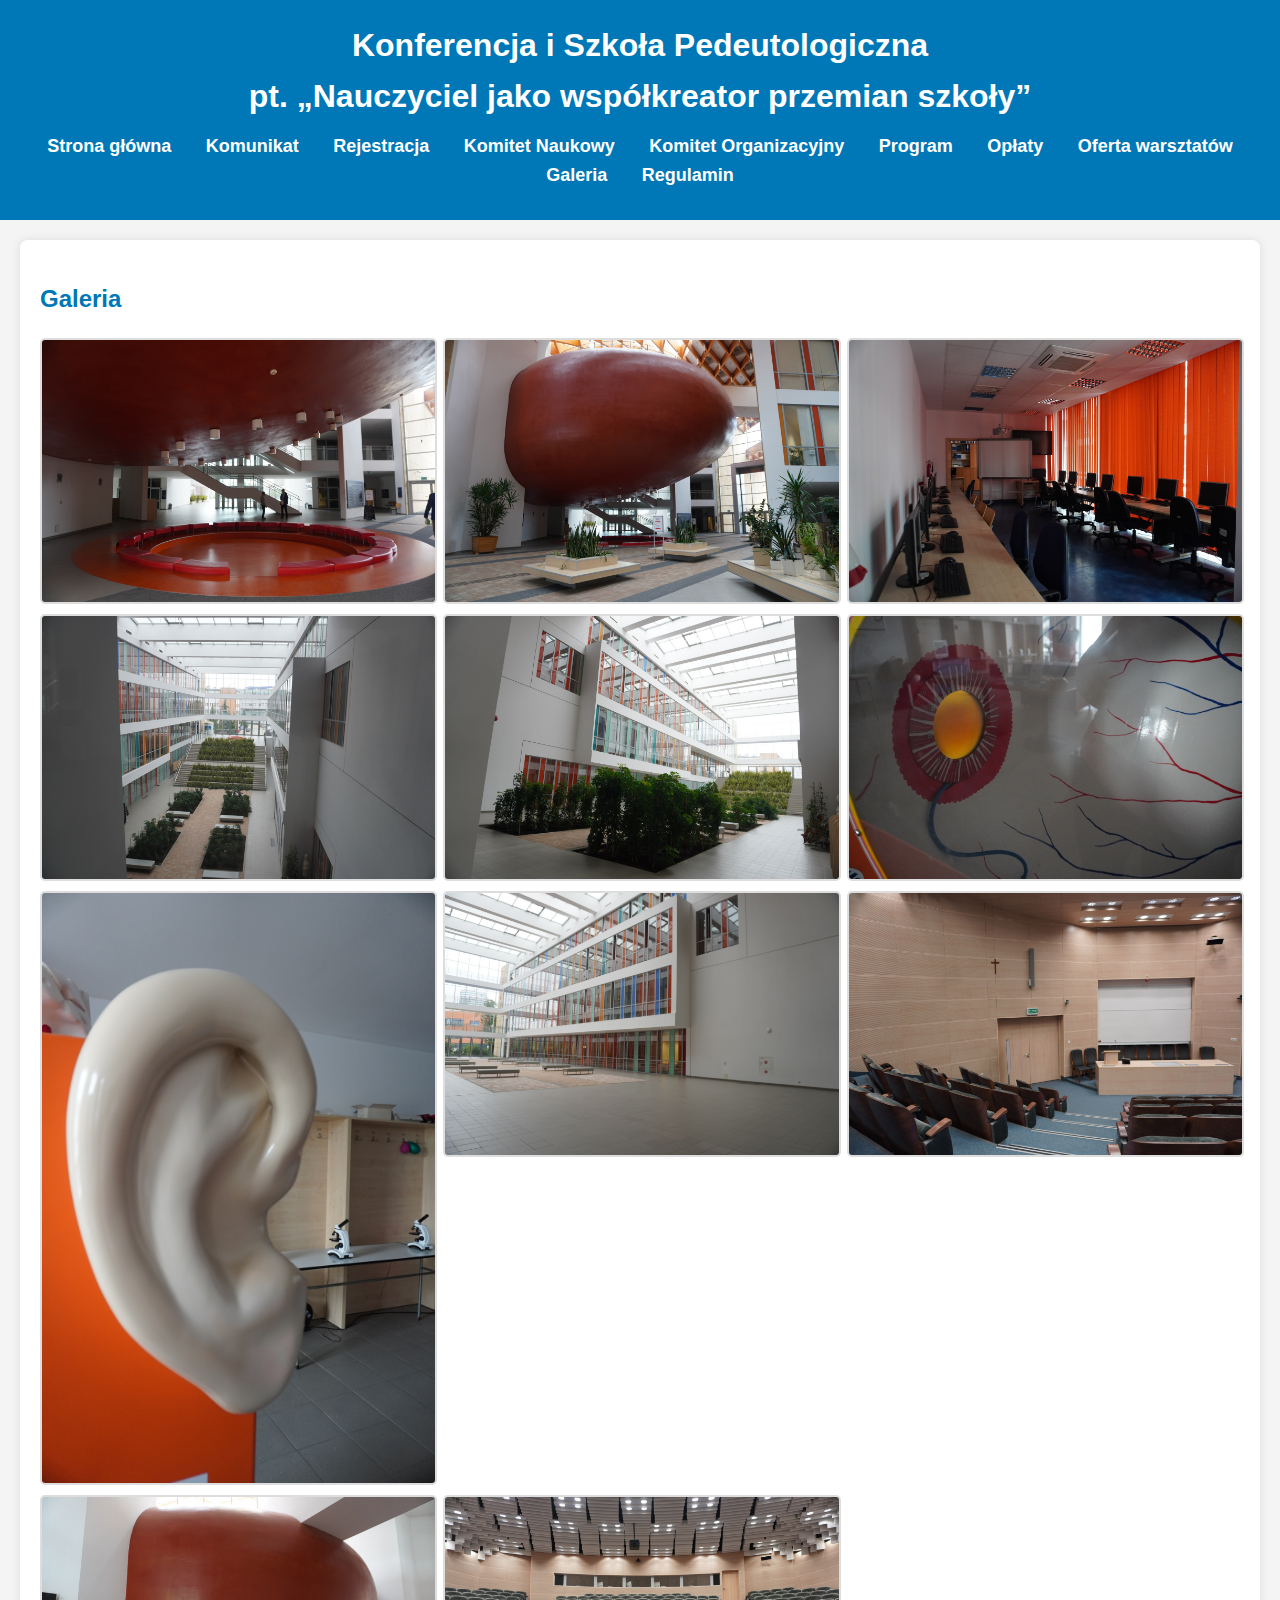
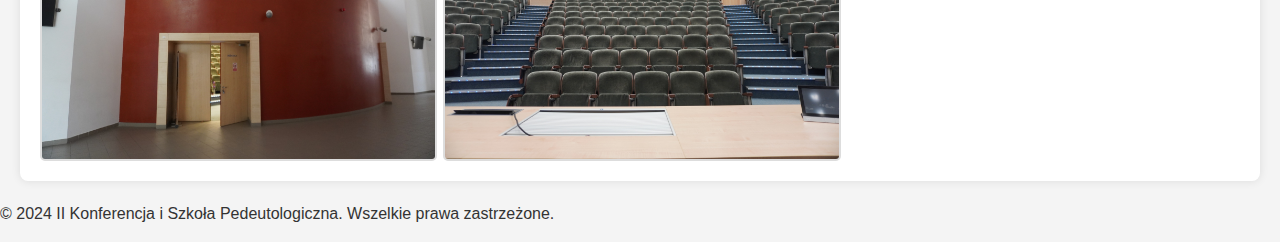
<file: galeria.html>
<!DOCTYPE html>
<html lang="pl">
<head>
    <meta charset="UTF-8">
    <meta charset="UTF-8">
    <meta name="viewport" content="width=device-width, initial-scale=1.0">
    <meta name="description" content="II Konferencja i Szkoła Pedeutologiczna">
    <title>II Konferencja i Szkoła Pedeutologiczna</title>
    <link rel="stylesheet" href="style.css">
    <style>
        /* Stylizacja galerii */
        .gallery {
            display: grid;
            grid-template-columns: repeat(3, 1fr);
            gap: 10px;
        }

        .gallery img {
            width: 100%;
            height: auto;
            border: 2px solid #ddd;
            border-radius: 5px;
        }

        .gallery img:hover {
            border-color: #333;
        }
    </style>
</head>
<body>

    <header>
        <div class="container">
            <h1>Konferencja i Szkoła Pedeutologiczna <br> pt. „Nauczyciel jako współkreator przemian szkoły”</h1>
            <nav>
                <ul>
                    <li><a href="index.html">Strona główna</a></li>
                    <li><a href="komunikat.html">Komunikat</a></li>
                    <li><a href="rejestracja.html">Rejestracja</a></li>
                    <li><a href="naukowy.html">Komitet Naukowy</a></li>
                    <li><a href="komitet.html">Komitet Organizacyjny</a></li>
                    <li><a href="program.html">Program</a></li>
                    <li><a href="oplaty.html">Opłaty</a></li>
                    <li><a href="oferta_warsztatow.html">Oferta warsztatów</a></li>
                    <li><a href="galeria.html">Galeria</a></li>
                    <li><a href="regulamin.html">Regulamin</a></li>
                </ul>
            </nav>
        </div>
    </header>

    <main>
        <section class="container">
            <h2>Galeria</h2>
            <div class="gallery">
                <img src="1.jpg" alt="Zdjęcie 1">
                <img src="2.jpg" alt="Zdjęcie 2">
                <img src="3.jpg" alt="Zdjęcie 3">
                <img src="4.jpg" alt="Zdjęcie 4">
                <img src="5.jpg" alt="Zdjęcie 5">
                <img src="6.jpg" alt="Zdjęcie 6">
                <img src="7.jpg" alt="Zdjęcie 7">
                <img src="8.jpg" alt="Zdjęcie 8">
                <img src="10.jpg" alt="Zdjęcie 10">
                <img src="11.jpg" alt="Zdjęcie 11">
                <img src="12.jpg" alt="Zdjęcie 12">
            </div>
        </section>
    </main>

    <footer>
        <div class="container">
            <p>&copy; 2024 II Konferencja i Szkoła Pedeutologiczna. Wszelkie prawa zastrzeżone.</p>
        </div>
    </footer>

</body>
</html>
</file>
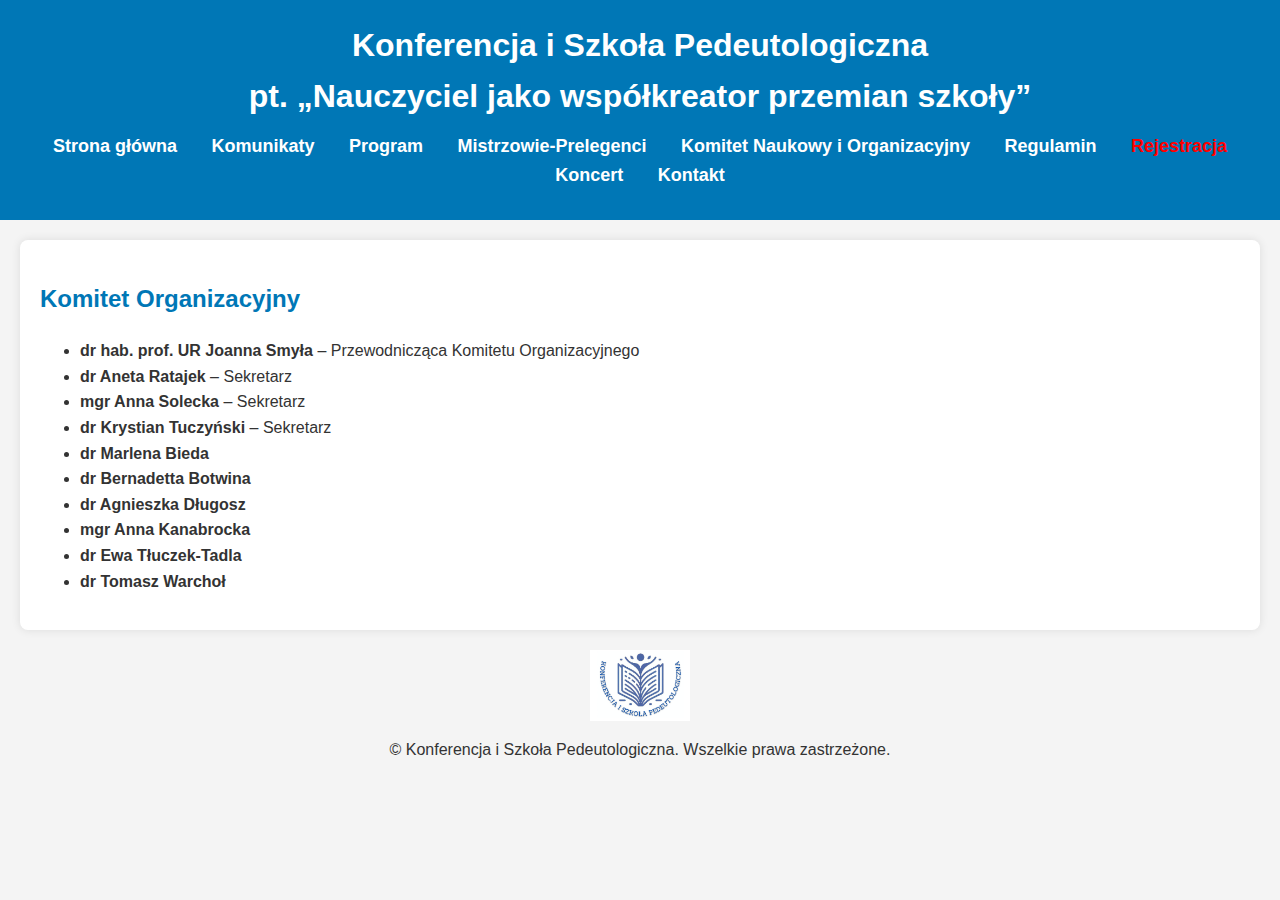
<file: komitet.html>
<!DOCTYPE html>
<html lang="pl">
<head>
    <meta charset="UTF-8">
    <meta name="viewport" content="width=device-width, initial-scale=1.0">
    <meta name="description" content="II Konferencja i Szkoła Pedeutologiczna">
    <title>Komitet Organizacyjny - Konferencja i Szkoła Pedeutologiczna</title>
    <link rel="stylesheet" href="style.css">
</head>
<body>

    <header>
        <div class="container">
            <h1>Konferencja i Szkoła Pedeutologiczna <br> pt. „Nauczyciel jako współkreator przemian szkoły”</h1>
            <nav>
                <ul>
                    <li><a href="index.html">Strona główna</a></li>
                    <li><a href="komunikat.html">Komunikaty</a></li>
                    <li><a href="program.html">Program</a></li>
                    <li><a href="mp.html">Mistrzowie-Prelegenci</a></li>             
                    <li><a href="naukowy.html">Komitet Naukowy i Organizacyjny</a></li>
                    <li><a href="regulamin.html">Regulamin</a></li>
                    <li><a href="rejestracja.html" style="font-weight: bold; color: red;">Rejestracja</a></li>
		    <li><a href="koncert.html">Koncert</a></li>
                    <li><a href="kontakt.html">Kontakt</a></li>   
                </ul>
            </nav>
        </div>
    </header>

    <main>
        <section class="container">
            <h2>Komitet Organizacyjny</h2>
        
            <ul>
                   <li><strong>dr hab. prof. UR Joanna Smyła</strong> – Przewodnicząca Komitetu Organizacyjnego</li>
                <li><strong>dr Aneta Ratajek</strong> – Sekretarz</li>
                <li><strong>mgr Anna Solecka</strong> – Sekretarz</li>
                <li><strong>dr Krystian Tuczyński</strong> – Sekretarz</li>
                <li><strong>dr Marlena Bieda</strong></li>
                <li><strong>dr Bernadetta Botwina</strong></li>
                <li><strong>dr Agnieszka Długosz</strong></li>
                <li><strong>mgr Anna Kanabrocka</strong></li>
                <li><strong>dr Ewa Tłuczek-Tadla</strong></li>
                <li><strong>dr Tomasz Warchoł</strong></li>
            </ul>
        </section>
    </main>

    <footer>
        <div class="container">
            <img src="stopka.png" alt="Logo stopka" style="display: block; margin: 0 auto; width: 100px;">
            <p style="text-align: center;">&copy; Konferencja i Szkoła Pedeutologiczna. Wszelkie prawa zastrzeżone.</p>
        </div>
    </footer>

</body>
</html>
</file>
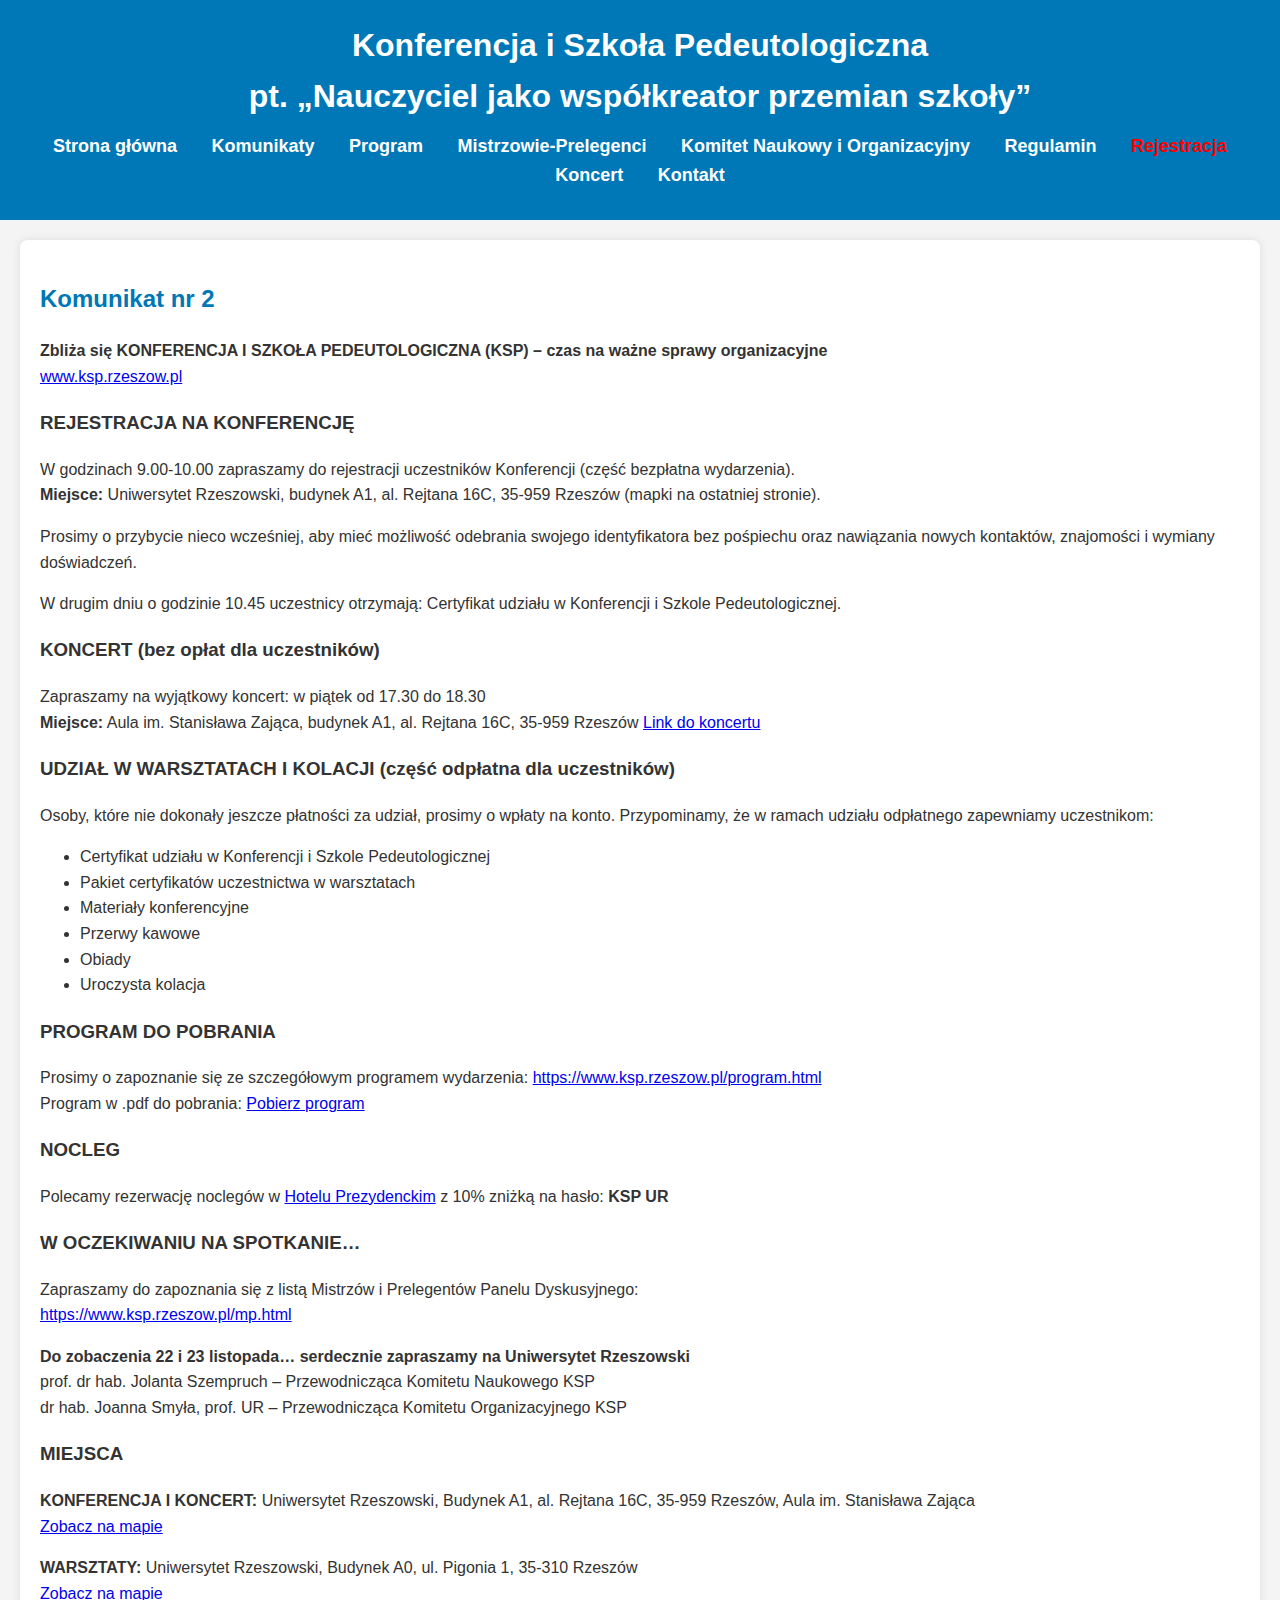
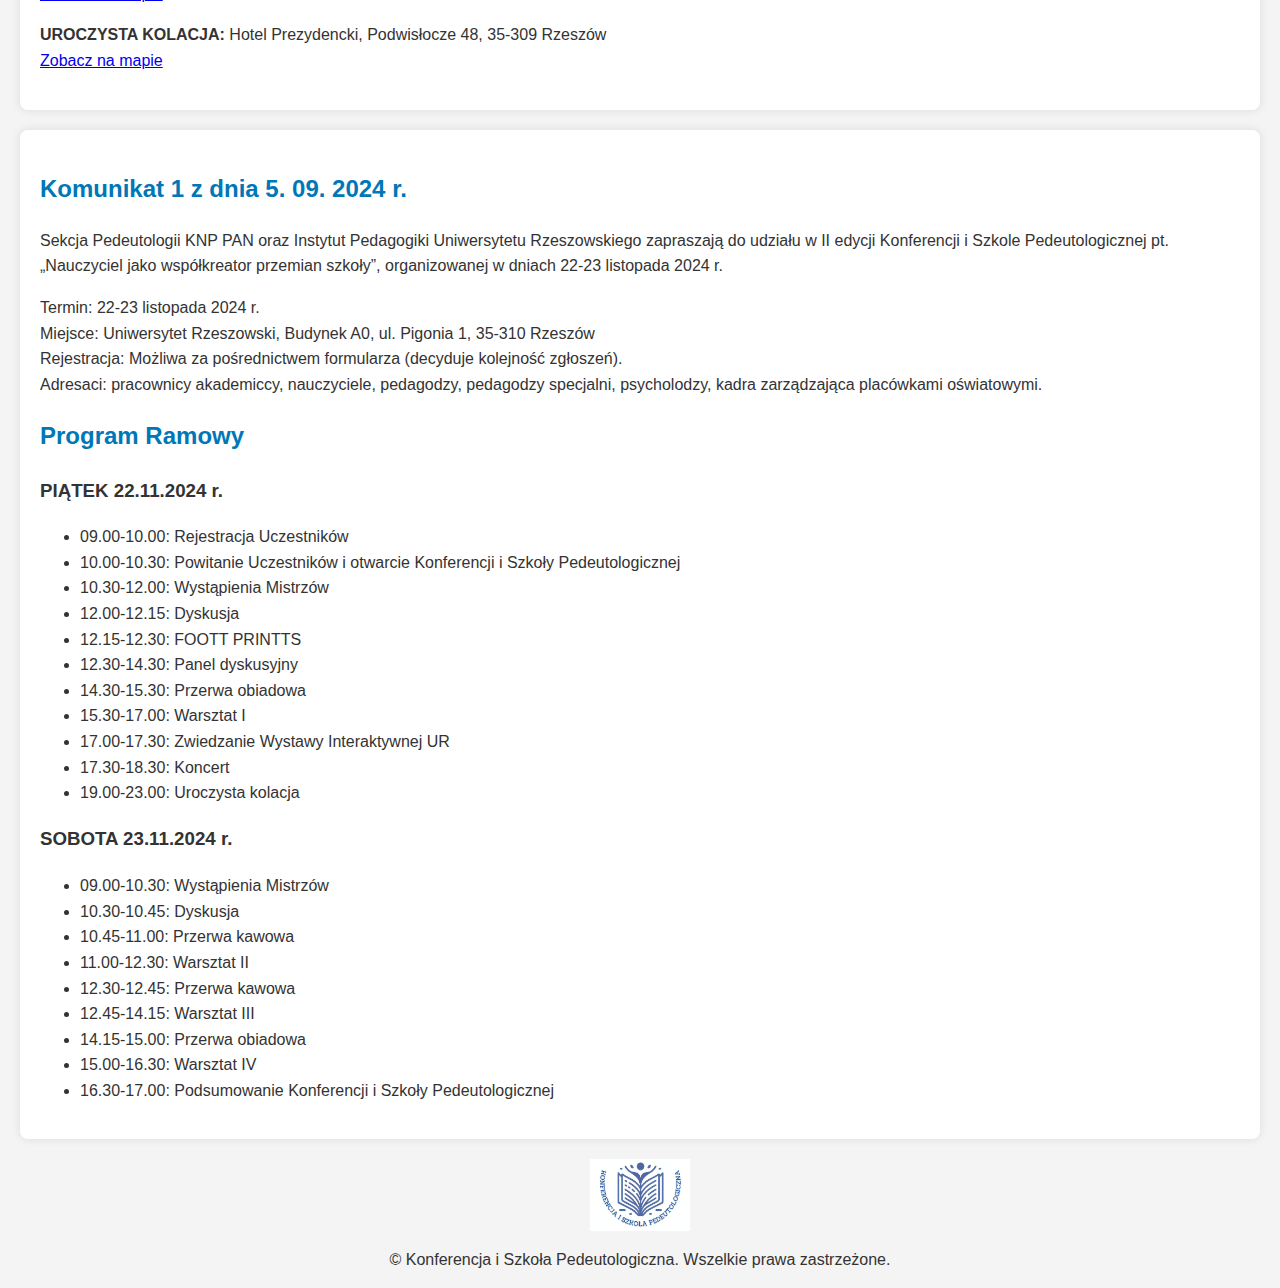
<file: komunikat.html>
<!DOCTYPE html>
<html lang="pl">
<head>
    <meta charset="UTF-8">
    <meta name="viewport" content="width=device-width, initial-scale=1.0">
    <meta name="description" content="II Konferencja i Szkoła Pedeutologiczna">
    <title>II Konferencja i Szkoła Pedeutologiczna</title>
    <link rel="stylesheet" href="style.css">
</head>
<body>

    <header>
        <div class="container">
            <h1>Konferencja i Szkoła Pedeutologiczna <br> pt. „Nauczyciel jako współkreator przemian szkoły”</h1>
            <nav>
                <ul>
                    <li><a href="index.html">Strona główna</a></li>
                    <li><a href="komunikat.html">Komunikaty</a></li>
                    <li><a href="program.html">Program</a></li>
                    <li><a href="mp.html">Mistrzowie-Prelegenci</a></li>             
                    <li><a href="naukowy.html">Komitet Naukowy i Organizacyjny</a></li>
                    <li><a href="regulamin.html">Regulamin</a></li>
                    <li><a href="rejestracja.html" style="font-weight: bold; color: red;">Rejestracja</a></li>
		    <li><a href="koncert.html">Koncert</a></li>
                    <li><a href="kontakt.html">Kontakt</a></li>
                </ul>
            </nav>
        </div>
    </header>

    <main>
        <section class="container">
            <h2>Komunikat nr 2</h2>
            <p>
                <strong>Zbliża się KONFERENCJA I SZKOŁA PEDEUTOLOGICZNA (KSP) – czas na ważne sprawy organizacyjne</strong><br>
                <a href="https://www.ksp.rzeszow.pl" target="_blank">www.ksp.rzeszow.pl</a>
            </p>
            <h3>REJESTRACJA NA KONFERENCJĘ</h3>
            <p>
                W godzinach 9.00-10.00 zapraszamy do rejestracji uczestników Konferencji (część bezpłatna wydarzenia).<br>
                <strong>Miejsce:</strong> Uniwersytet Rzeszowski, budynek A1, al. Rejtana 16C, 35-959 Rzeszów (mapki na ostatniej stronie).
            </p>
            <p>
                Prosimy o przybycie nieco wcześniej, aby mieć możliwość odebrania swojego identyfikatora bez pośpiechu oraz nawiązania nowych kontaktów, znajomości i wymiany doświadczeń.
            </p>
            <p>
                W drugim dniu o godzinie 10.45 uczestnicy otrzymają: Certyfikat udziału w Konferencji i Szkole Pedeutologicznej.
            </p>
            <h3>KONCERT (bez opłat dla uczestników)</h3>
            <p>
                Zapraszamy na wyjątkowy koncert: w piątek od 17.30 do 18.30<br>
                <strong>Miejsce:</strong> Aula im. Stanisława Zająca, budynek A1, al. Rejtana 16C, 35-959 Rzeszów
                <a href="https://www.ksp.rzeszow.pl/koncert" target="_blank">Link do koncertu</a>
            </p>
            <h3>UDZIAŁ W WARSZTATACH I KOLACJI (część odpłatna dla uczestników)</h3>
            <p>
                Osoby, które nie dokonały jeszcze płatności za udział, prosimy o wpłaty na konto. Przypominamy, że w ramach udziału odpłatnego zapewniamy uczestnikom:
            </p>
            <ul>
                <li>Certyfikat udziału w Konferencji i Szkole Pedeutologicznej</li>
                <li>Pakiet certyfikatów uczestnictwa w warsztatach</li>
                <li>Materiały konferencyjne</li>
                <li>Przerwy kawowe</li>
                <li>Obiady</li>
                <li>Uroczysta kolacja</li>
            </ul>
            <h3>PROGRAM DO POBRANIA</h3>
            <p>
                Prosimy o zapoznanie się ze szczegółowym programem wydarzenia: <a href="https://www.ksp.rzeszow.pl/program.html" target="_blank">https://www.ksp.rzeszow.pl/program.html</a><br>
                Program w .pdf do pobrania: <a href="https://drive.google.com/file/d/1jfuaTj-L7vUWRl07QRhjMf-UNtg1-fZC/view?usp=sharing" target="_blank">Pobierz program</a>
            </p>
            <h3>NOCLEG</h3>
            <p>
                Polecamy rezerwację noclegów w <a href="https://hoteleprezydenckie.pl/" target="_blank">Hotelu Prezydenckim</a> z 10% zniżką na hasło: <strong>KSP UR</strong>
            </p>
            <h3>W OCZEKIWANIU NA SPOTKANIE…</h3>
            <p>
                Zapraszamy do zapoznania się z listą Mistrzów i Prelegentów Panelu Dyskusyjnego:<br>
                <a href="https://www.ksp.rzeszow.pl/mp.html" target="_blank">https://www.ksp.rzeszow.pl/mp.html</a>
            </p>
            <p>
                <strong>Do zobaczenia 22 i 23 listopada… serdecznie zapraszamy na Uniwersytet Rzeszowski</strong><br>
                prof. dr hab. Jolanta Szempruch – Przewodnicząca Komitetu Naukowego KSP<br>
                dr hab. Joanna Smyła, prof. UR – Przewodnicząca Komitetu Organizacyjnego KSP
            </p>
            <h3>MIEJSCA</h3>
            <p>
                <strong>KONFERENCJA I KONCERT:</strong> Uniwersytet Rzeszowski, Budynek A1, al. Rejtana 16C, 35-959 Rzeszów, Aula im. Stanisława Zająca<br>
                <a href="https://www.google.pl/maps/place/al.+Tadeusza+Rejtana+16C%2FBudynek+A1,+35-310+Rzesz%C3%B3w/@50.0302916,22.0142858,18.74z" target="_blank">Zobacz na mapie</a>
            </p>
            <p>
                <strong>WARSZTATY:</strong> Uniwersytet Rzeszowski, Budynek A0, ul. Pigonia 1, 35-310 Rzeszów<br>
                <a href="https://www.google.pl/maps/place/Pigonia+1%2FBudynek+A0,+35-310+Rzesz%C3%B3w/@50.0309033,22.0117832,18z" target="_blank">Zobacz na mapie</a>
            </p>
            <p>
                <strong>UROCZYSTA KOLACJA:</strong> Hotel Prezydencki, Podwisłocze 48, 35-309 Rzeszów<br>
                <a href="https://www.google.pl/maps/place/Hotel+Prezydencki+Rzesz%C3%B3w/@50.0290073,22.0109477,17z" target="_blank">Zobacz na mapie</a>
            </p>
        </section>

        <section class="container">
            <h2>Komunikat 1 z dnia 5. 09. 2024 r.</h2>
            <p>
                Sekcja Pedeutologii KNP PAN oraz Instytut Pedagogiki Uniwersytetu Rzeszowskiego zapraszają do udziału w II edycji Konferencji i Szkole Pedeutologicznej pt. „Nauczyciel jako współkreator przemian szkoły”, organizowanej w dniach 22-23 listopada 2024 r.
            </p>
            <p>
                Termin: 22-23 listopada 2024 r.<br>
                Miejsce: Uniwersytet Rzeszowski, Budynek A0, ul. Pigonia 1, 35-310 Rzeszów <br>
                Rejestracja: Możliwa za pośrednictwem formularza (decyduje kolejność zgłoszeń).<br>
                Adresaci: pracownicy akademiccy, nauczyciele, pedagodzy, pedagodzy specjalni, psycholodzy, kadra zarządzająca placówkami oświatowymi.
            </p>
            
    
    <h2>Program Ramowy</h2>
    
    <h3>PIĄTEK 22.11.2024 r.</h3>
    <ul>
        <li>09.00-10.00: Rejestracja Uczestników</li>
        <li>10.00-10.30: Powitanie Uczestników i otwarcie Konferencji i Szkoły Pedeutologicznej</li>
        <li>10.30-12.00: Wystąpienia Mistrzów</li>
        <li>12.00-12.15: Dyskusja</li>
        <li>12.15-12.30: FOOTT PRINTTS</li>
        <li>12.30-14.30: Panel dyskusyjny</li>
        <li>14.30-15.30: Przerwa obiadowa</li>
        <li>15.30-17.00: Warsztat I</li>
        <li>17.00-17.30: Zwiedzanie Wystawy Interaktywnej UR</li>
        <li>17.30-18.30: Koncert</li>
        <li>19.00-23.00: Uroczysta kolacja</li>
    </ul>

    <h3>SOBOTA 23.11.2024 r.</h3>
    <ul>
        <li>09.00-10.30: Wystąpienia Mistrzów</li>
        <li>10.30-10.45: Dyskusja</li>
        <li>10.45-11.00: Przerwa kawowa</li>
        <li>11.00-12.30: Warsztat II</li>
        <li>12.30-12.45: Przerwa kawowa</li>
        <li>12.45-14.15: Warsztat III</li>
        <li>14.15-15.00: Przerwa obiadowa</li>
        <li>15.00-16.30: Warsztat IV</li>
        <li>16.30-17.00: Podsumowanie Konferencji i Szkoły Pedeutologicznej</li>
    </ul>
</section>

    </main>

    <footer>
        <div class="container">
            <img src="stopka.png" alt="Logo stopka" style="display: block; margin: 0 auto; width: 100px;">
            <p style="text-align: center;">&copy; Konferencja i Szkoła Pedeutologiczna. Wszelkie prawa zastrzeżone.</p>
        </div>
    </footer>

</body>
</html>
</file>
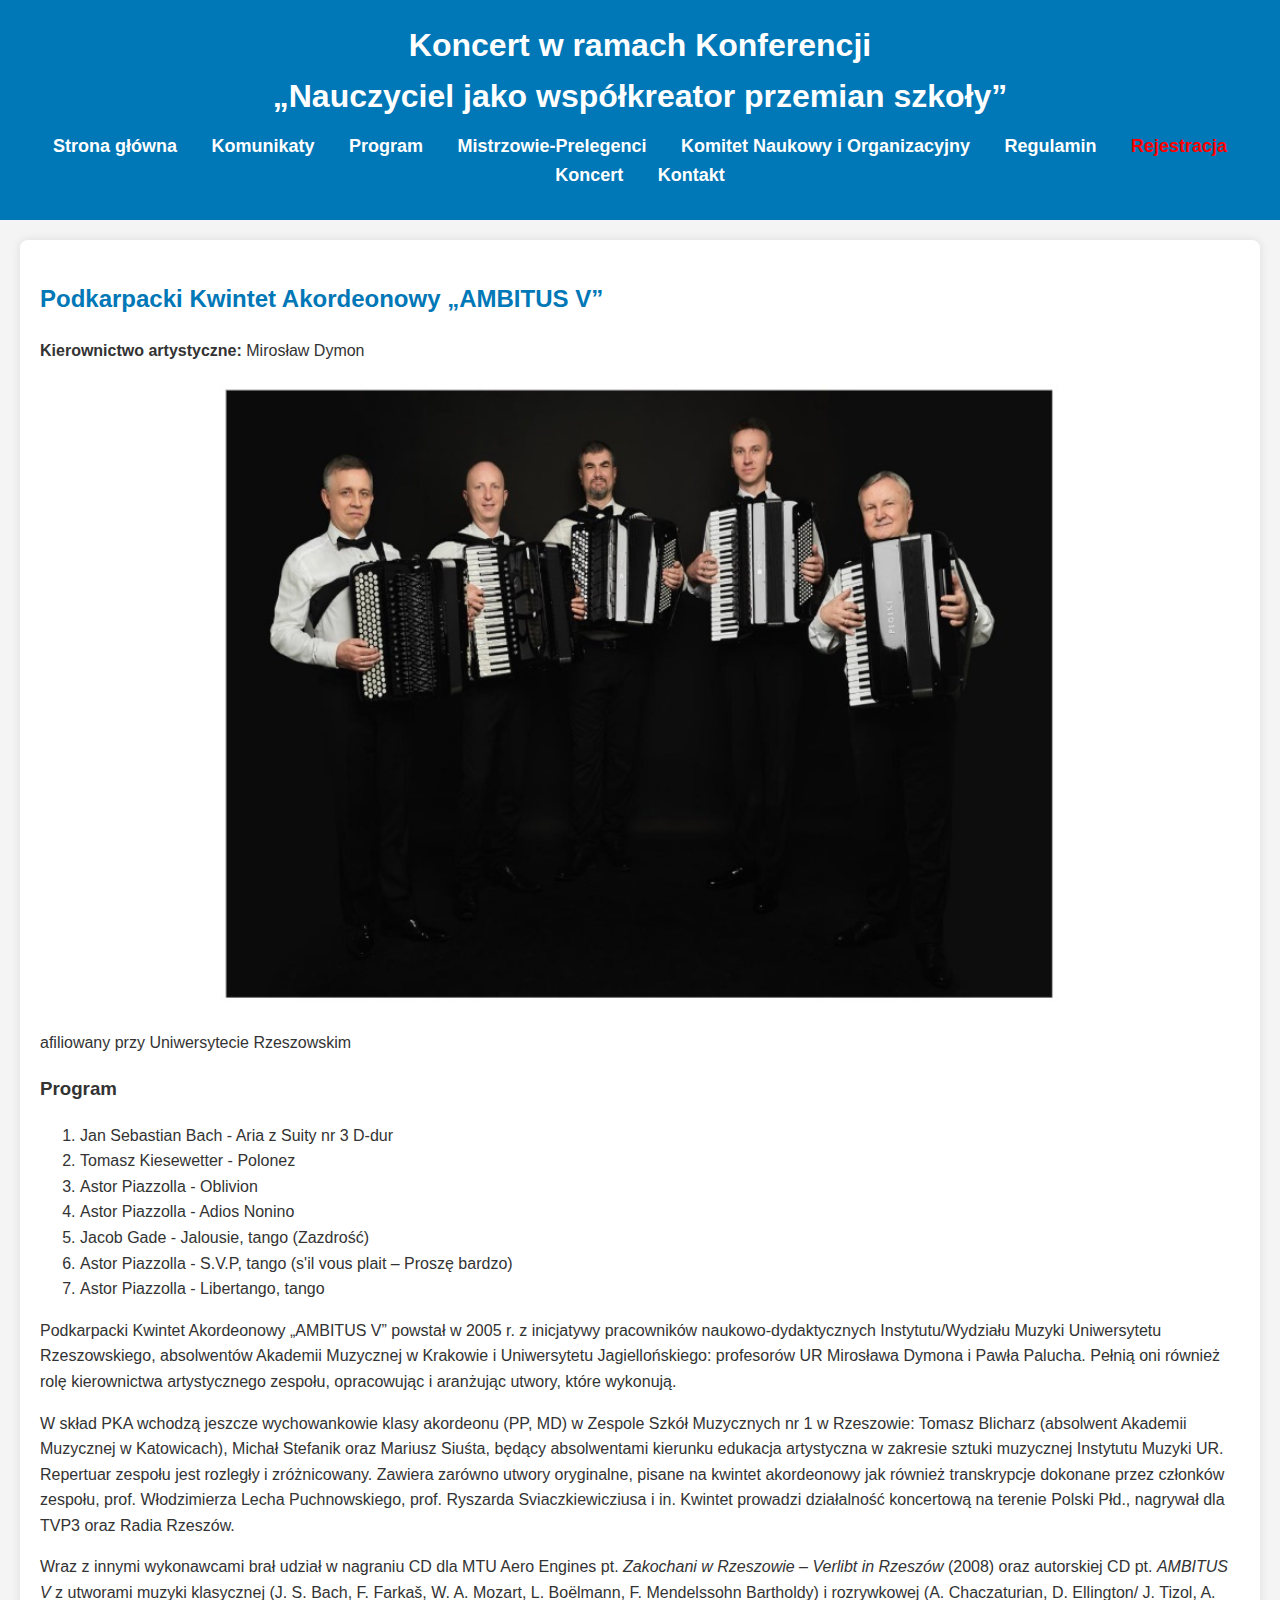
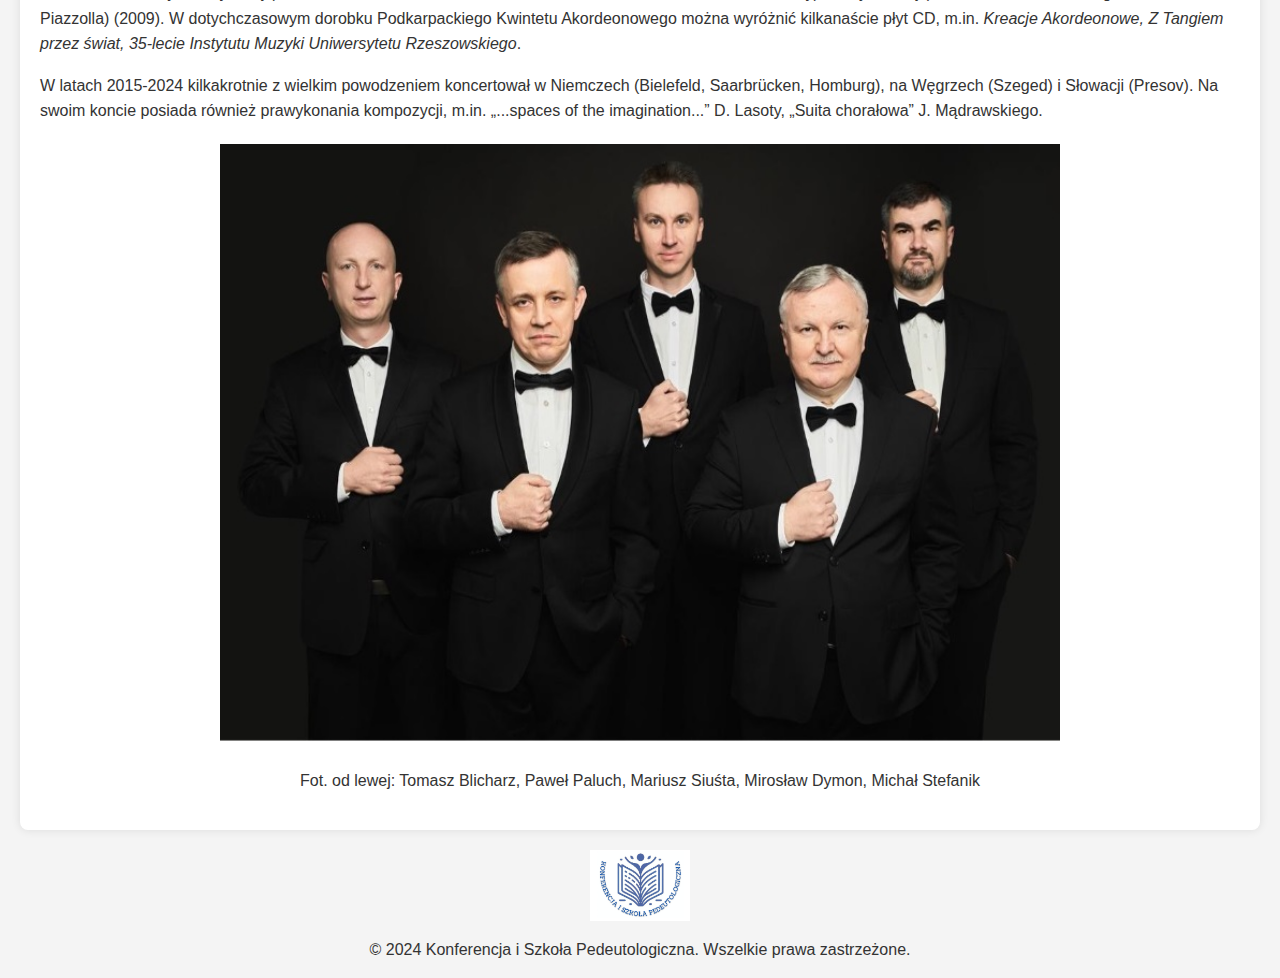
<file: koncert.html>
<!DOCTYPE html>
<html lang="pl">
<head>
    <meta charset="UTF-8">
    <meta name="viewport" content="width=device-width, initial-scale=1.0">
    <meta name="description" content="Koncert w ramach II Konferencji i Szkoły Pedeutologicznej">
    <title>Koncert - II Konferencja i Szkoła Pedeutologiczna</title>
    <link rel="stylesheet" href="style.css">

	    <style>
        .image-center {
            text-align: center;
            margin: 20px 0;
        }
        .image-center img {
            width: 70%;
            height: auto;
        }
    </style>
</head>
<body>

    <header>
        <div class="container">
            <h1>Koncert w ramach Konferencji<br>„Nauczyciel jako współkreator przemian szkoły”</h1>
            <nav>
                <ul>
                    <li><a href="index.html">Strona główna</a></li>
                    <li><a href="komunikat.html">Komunikaty</a></li>
                    <li><a href="program.html">Program</a></li>
                    <li><a href="mp.html">Mistrzowie-Prelegenci</a></li>             
                    <li><a href="naukowy.html">Komitet Naukowy i Organizacyjny</a></li>
                    <li><a href="regulamin.html">Regulamin</a></li>
                    <li><a href="rejestracja.html" style="font-weight: bold; color: red;">Rejestracja</a></li>
		    <li><a href="koncert.html">Koncert</a></li>
                    <li><a href="kontakt.html">Kontakt</a></li>
                </ul>
            </nav>
        </div>
    </header>

    <main>
        <section class="container">
            <h2>Podkarpacki Kwintet Akordeonowy „AMBITUS V”</h2>
            <p><strong>Kierownictwo artystyczne:</strong> Mirosław Dymon</p>
            
            <div class="image-center">
                <img src="k1.jpg" alt="Podkarpacki Kwintet Akordeonowy" style="width: 70%; height: auto;">
            </div>

            <p>afiliowany przy Uniwersytecie Rzeszowskim</p>

            <h3>Program</h3>
            <ol>
                <li>Jan Sebastian Bach - Aria z Suity nr 3 D-dur</li>
                <li>Tomasz Kiesewetter - Polonez</li>
                <li>Astor Piazzolla - Oblivion</li>
                <li>Astor Piazzolla - Adios Nonino</li>
                <li>Jacob Gade - Jalousie, tango (Zazdrość)</li>
                <li>Astor Piazzolla - S.V.P, tango (s'il vous plait – Proszę bardzo)</li>
                <li>Astor Piazzolla - Libertango, tango</li>
            </ol>

            <p>
                Podkarpacki Kwintet Akordeonowy „AMBITUS V” powstał w 2005 r. z inicjatywy pracowników naukowo-dydaktycznych Instytutu/Wydziału Muzyki Uniwersytetu Rzeszowskiego, absolwentów Akademii Muzycznej w Krakowie i Uniwersytetu Jagiellońskiego: profesorów UR Mirosława Dymona i Pawła Palucha. Pełnią oni również rolę kierownictwa artystycznego zespołu, opracowując i aranżując utwory, które wykonują. 
            </p>
            <p>
                W skład PKA wchodzą jeszcze wychowankowie klasy akordeonu (PP, MD) w Zespole Szkół Muzycznych nr 1 w Rzeszowie: Tomasz Blicharz (absolwent Akademii Muzycznej w Katowicach), Michał Stefanik oraz Mariusz Siuśta, będący absolwentami kierunku edukacja artystyczna w zakresie sztuki muzycznej Instytutu Muzyki UR. Repertuar zespołu jest rozległy i zróżnicowany. Zawiera zarówno utwory oryginalne, pisane na kwintet akordeonowy jak również transkrypcje dokonane przez członków zespołu, prof. Włodzimierza Lecha Puchnowskiego, prof. Ryszarda Sviaczkiewicziusa i in. Kwintet prowadzi działalność koncertową na terenie Polski Płd., nagrywał dla TVP3 oraz Radia Rzeszów.
            </p>
            <p>
                Wraz z innymi wykonawcami brał udział w nagraniu CD dla MTU Aero Engines pt. <i>Zakochani w Rzeszowie – Verlibt in Rzeszów</i> (2008) oraz autorskiej CD pt. <i>AMBITUS V</i> z utworami muzyki klasycznej (J. S. Bach, F. Farkaš, W. A. Mozart, L. Boëlmann, F. Mendelssohn Bartholdy) i rozrywkowej (A. Chaczaturian, D. Ellington/ J. Tizol, A. Piazzolla) (2009). W dotychczasowym dorobku Podkarpackiego Kwintetu Akordeonowego można wyróżnić kilkanaście płyt CD, m.in. <i>Kreacje Akordeonowe, Z Tangiem przez świat, 35-lecie Instytutu Muzyki Uniwersytetu Rzeszowskiego</i>.
            </p>
            <p>
                W latach 2015-2024 kilkakrotnie z wielkim powodzeniem koncertował w Niemczech (Bielefeld, Saarbrücken, Homburg), na Węgrzech (Szeged) i Słowacji (Presov). Na swoim koncie posiada również prawykonania kompozycji, m.in. „...spaces of the imagination...” D. Lasoty, „Suita chorałowa” J. Mądrawskiego.
            </p>

            <div class="image-center">
                <img src="k2.jpg" alt="Członkowie Podkarpackiego Kwintetu Akordeonowego" style="width: 70%; height: auto;">
            </div>
            <p style="text-align: center;">Fot. od lewej: Tomasz Blicharz, Paweł Paluch, Mariusz Siuśta, Mirosław Dymon, Michał Stefanik</p>
        </section>
    </main>

    <footer>
        <div class="container">
            <img src="stopka.png" alt="Logo stopka" style="display: block; margin: 0 auto; width: 100px;">
            <p style="text-align: center;">&copy; 2024 Konferencja i Szkoła Pedeutologiczna. Wszelkie prawa zastrzeżone.</p>
        </div>
    </footer>

</body>
</html>
</file>
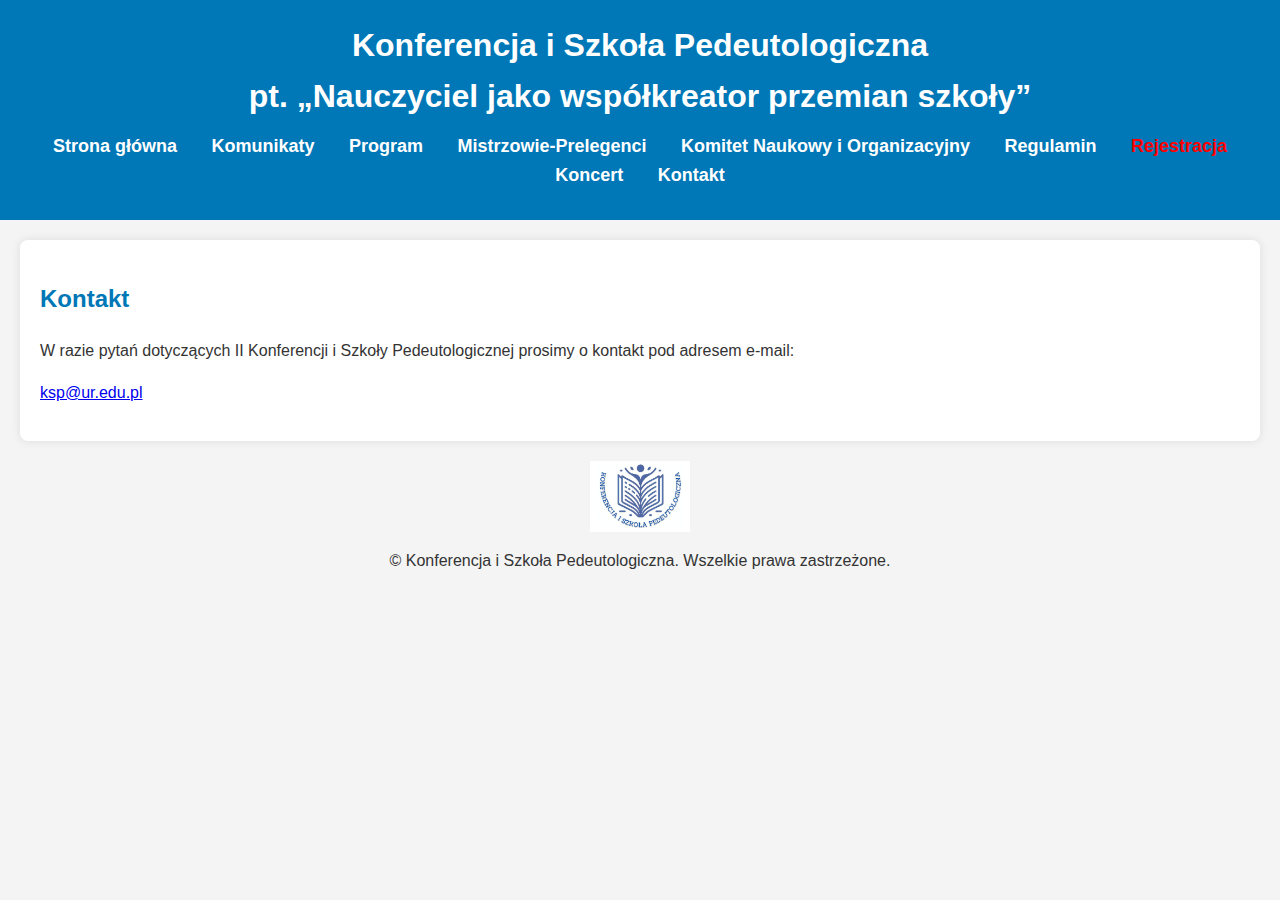
<file: kontakt.html>
<!DOCTYPE html>
<html lang="pl">
<head>
    <meta charset="UTF-8">
    <meta name="viewport" content="width=device-width, initial-scale=1.0">
    <meta name="description" content="Kontakt - II Konferencja i Szkoła Pedeutologiczna">
    <title>Kontakt - Konferencja i Szkoła Pedeutologiczna</title>
    <link rel="stylesheet" href="style.css">
</head>
<body>

    <header>
        <div class="container">
            <h1>Konferencja i Szkoła Pedeutologiczna <br> pt. „Nauczyciel jako współkreator przemian szkoły”</h1>
            <nav>
                <ul>
                    <li><a href="index.html">Strona główna</a></li>
                    <li><a href="komunikat.html">Komunikaty</a></li>
                    <li><a href="program.html">Program</a></li>
                    <li><a href="mp.html">Mistrzowie-Prelegenci</a></li>             
                    <li><a href="naukowy.html">Komitet Naukowy i Organizacyjny</a></li>
                    <li><a href="regulamin.html">Regulamin</a></li>
                    <li><a href="rejestracja.html" style="font-weight: bold; color: red;">Rejestracja</a></li>
		    <li><a href="koncert.html">Koncert</a></li>
                    <li><a href="kontakt.html">Kontakt</a></li>
                </ul>
            </nav>
        </div>
    </header>

    <main>
        <section class="container">
            <h2>Kontakt</h2>
            <p>W razie pytań dotyczących II Konferencji i Szkoły Pedeutologicznej prosimy o kontakt pod adresem e-mail:</p>
            <p><a href="mailto:ksp@ur.edu.pl">ksp@ur.edu.pl</a></p>
        </section>
    </main>

    <footer>
        <div class="container">
            <img src="stopka.png" alt="Logo stopka" style="display: block; margin: 0 auto; width: 100px;">
            <p style="text-align: center;">&copy; Konferencja i Szkoła Pedeutologiczna. Wszelkie prawa zastrzeżone.</p>
        </div>
    </footer>

</body>
</html>
</file>
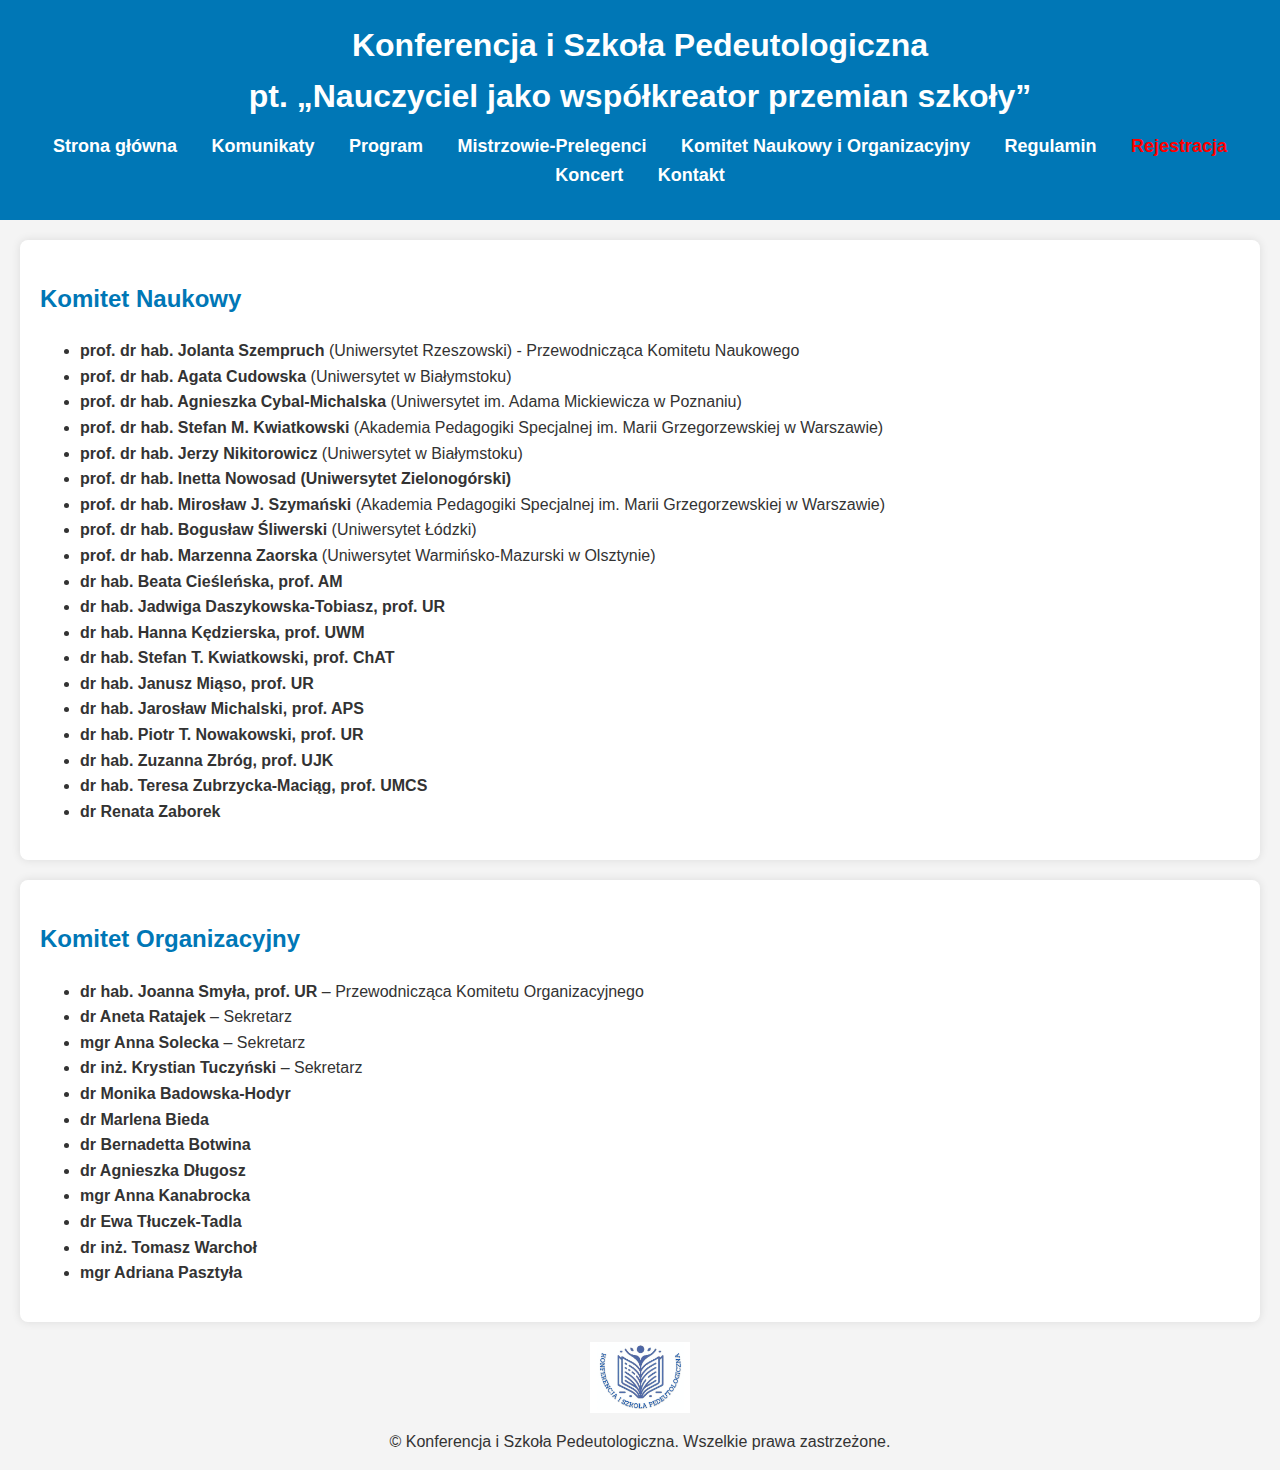
<file: naukowy.html>
<!DOCTYPE html>
<html lang="pl">
<head>
    <meta charset="UTF-8">
    <meta name="viewport" content="width=device-width, initial-scale=1.0">
    <meta name="description" content="Komitet Naukowy - II Konferencja i Szkoła Pedeutologiczna">
    <title>Komitet Naukowy i Organizacyjny - II Konferencja i Szkoła Pedeutologiczna</title>
    <link rel="stylesheet" href="style.css">
</head>
<body>

    <header>
        <div class="container">
            <h1>Konferencja i Szkoła Pedeutologiczna  <br> pt. „Nauczyciel jako współkreator przemian szkoły”</h1>
            <nav>
                <ul>
                    <li><a href="index.html">Strona główna</a></li>
                    <li><a href="komunikat.html">Komunikaty</a></li>
                    <li><a href="program.html">Program</a></li>
                    <li><a href="mp.html">Mistrzowie-Prelegenci</a></li>             
                    <li><a href="naukowy.html">Komitet Naukowy i Organizacyjny</a></li>
                    <li><a href="regulamin.html">Regulamin</a></li>
                    <li><a href="rejestracja.html" style="font-weight: bold; color: red;">Rejestracja</a></li>
		    <li><a href="koncert.html">Koncert</a></li>
                    <li><a href="kontakt.html">Kontakt</a></li>
                </ul>
            </nav>
        </div>
    </header>

    <main>
        <section class="container">
            <h2>Komitet Naukowy</h2>
            <ul>
                <li><strong>prof. dr hab. Jolanta Szempruch</strong> (Uniwersytet Rzeszowski) - Przewodnicząca Komitetu Naukowego</li>
                <li><strong>prof. dr hab. Agata Cudowska </strong>(Uniwersytet w Białymstoku)</li>
                <li><strong>prof. dr hab. Agnieszka Cybal-Michalska</strong> (Uniwersytet im. Adama Mickiewicza w Poznaniu)</li>
                <li><strong>prof. dr hab. Stefan M. Kwiatkowski</strong> (Akademia Pedagogiki Specjalnej im. Marii Grzegorzewskiej w Warszawie)</li>
                <li><strong>prof. dr hab. Jerzy Nikitorowicz</strong> (Uniwersytet w Białymstoku)</li>
                <li><strong>prof. dr hab. Inetta Nowosad (Uniwersytet Zielonogórski)</strong></li>
                <li><strong>prof. dr hab. Mirosław J. Szymański</strong> (Akademia Pedagogiki Specjalnej im. Marii Grzegorzewskiej w Warszawie) </li>
                <li><strong>prof. dr hab. Bogusław Śliwerski</strong> (Uniwersytet Łódzki)</li>
                <li><strong>prof. dr hab. Marzenna Zaorska</strong> (Uniwersytet Warmińsko-Mazurski w Olsztynie)</li> 
                <li><strong>dr hab. Beata Cieśleńska, prof. AM</strong></li>
		<li><strong>dr hab. Jadwiga Daszykowska-Tobiasz, prof. UR</strong></li>     
                <li><strong>dr hab. Hanna Kędzierska, prof. UWM</strong></li>
                <li><strong>dr hab. Stefan T. Kwiatkowski, prof. ChAT</strong></li>
		<li><strong>dr hab. Janusz Miąso, prof. UR</strong></li> 
                <li><strong>dr hab. Jarosław Michalski, prof. APS</strong></li>
		<li><strong>dr hab. Piotr T. Nowakowski, prof. UR</strong></li>	    
                <li><strong>dr hab. Zuzanna Zbróg, prof. UJK</strong></li>
                <li><strong>dr hab. Teresa Zubrzycka-Maciąg, prof. UMCS</strong></li>
                <li><strong>dr Renata Zaborek</strong></li>
            </ul>
        </section>

        <section class="container">
            <h2>Komitet Organizacyjny</h2>
        
            <ul>
                <li><strong>dr hab. Joanna Smyła, prof. UR </strong> – Przewodnicząca Komitetu Organizacyjnego</li>
                <li><strong>dr Aneta Ratajek</strong> – Sekretarz</li>
                <li><strong>mgr Anna Solecka</strong> – Sekretarz</li>
                <li><strong>dr inż. Krystian Tuczyński</strong> – Sekretarz</li>
                <li><strong>dr Monika Badowska-Hodyr</strong></li>
                <li><strong>dr Marlena Bieda</strong></li>
                <li><strong>dr Bernadetta Botwina</strong></li>
                <li><strong>dr Agnieszka Długosz</strong></li>
                <li><strong>mgr Anna Kanabrocka</strong></li>
                <li><strong>dr Ewa Tłuczek-Tadla</strong></li>
                <li><strong>dr inż. Tomasz Warchoł</strong></li>
                <li><strong>mgr Adriana Pasztyła</strong></li>
               
            </ul>
        </section>
    </main>

    <footer>
        <div class="container">
            <img src="stopka.png" alt="Logo stopka" style="display: block; margin: 0 auto; width: 100px;">
            <p style="text-align: center;">&copy; Konferencja i Szkoła Pedeutologiczna. Wszelkie prawa zastrzeżone.</p>
        </div>
    </footer>

</body>
</html>
</file>
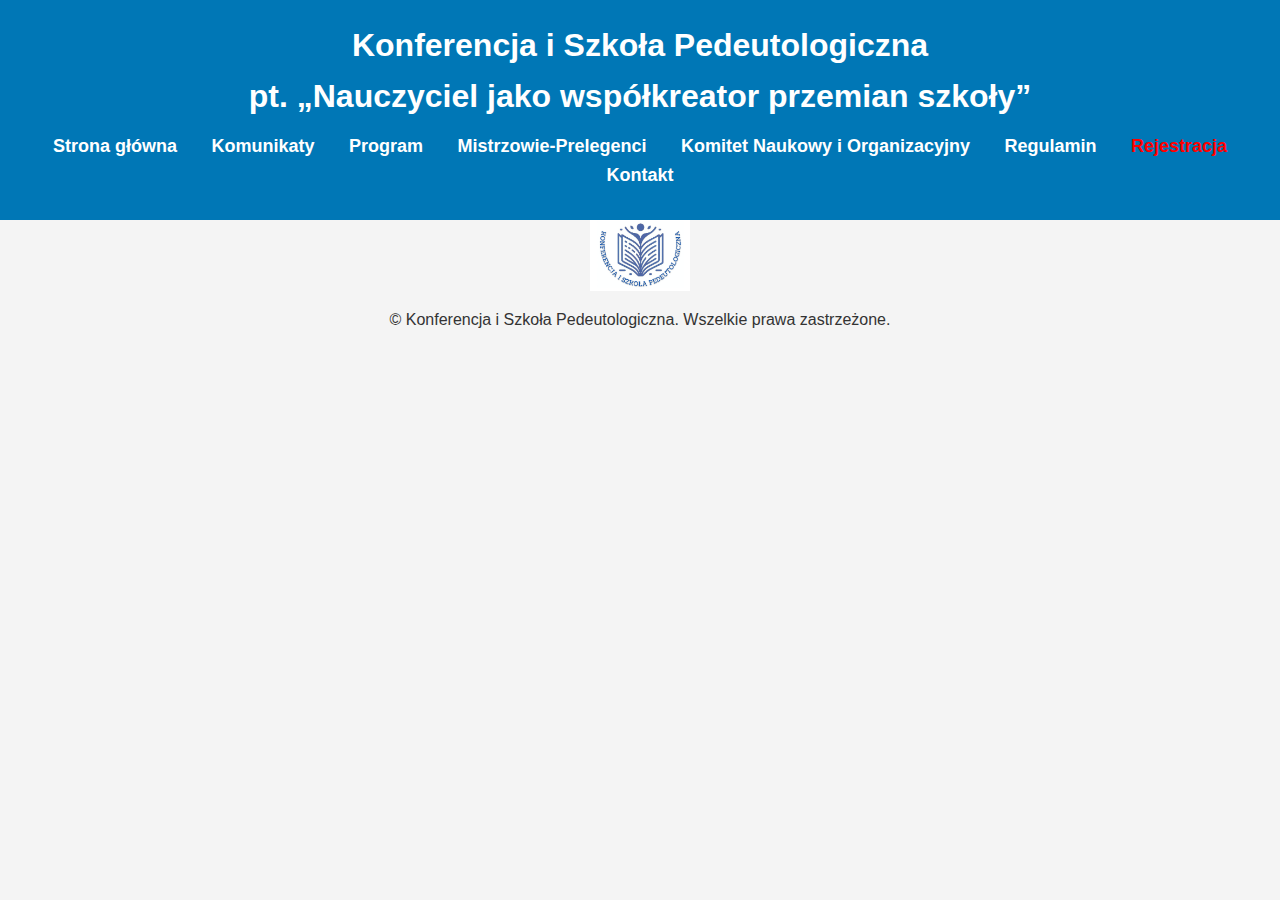
<file: oferta_warsztatow.html>
<!DOCTYPE html>
<html lang="pl">
<head>
    <meta charset="UTF-8">
    <meta name="viewport" content="width=device-width, initial-scale=1.0">
    <meta name="description" content="II Konferencja i Szkoła Pedeutologiczna">
    <title>II Konferencja i Szkoła Pedeutologiczna</title>
    <link rel="stylesheet" href="style.css">
</head>
<body>

    <header>
        <div class="container">
            <h1>Konferencja i Szkoła Pedeutologiczna <br> pt. „Nauczyciel jako współkreator przemian szkoły”</h1>
            <nav>
                <ul>
    <li><a href="index.html">Strona główna</a></li>
    <li><a href="komunikat.html">Komunikaty</a></li>
    <li><a href="program.html">Program</a></li>
    <li><a href="mp.html">Mistrzowie-Prelegenci</a></li>     
    <li><a href="naukowy.html">Komitet Naukowy i Organizacyjny</a></li>
    <li><a href="regulamin.html">Regulamin</a></li>
    <li><a href="rejestracja.html" style="font-weight: bold; color: red;">Rejestracja</a></li> <!-- Wytłuszczony i czerwony -->
    <li><a href="kontakt.html">Kontakt</a></li>
                </ul>
            </nav>
        </div>
    </header>


    <footer>
        <div class="container">
            <img src="stopka.png" alt="Logo stopka" style="display: block; margin: 0 auto; width: 100px;">
            <p style="text-align: center;">&copy; Konferencja i Szkoła Pedeutologiczna. Wszelkie prawa zastrzeżone.</p>
        </div>
    </footer>

</body>
</html>
</file>
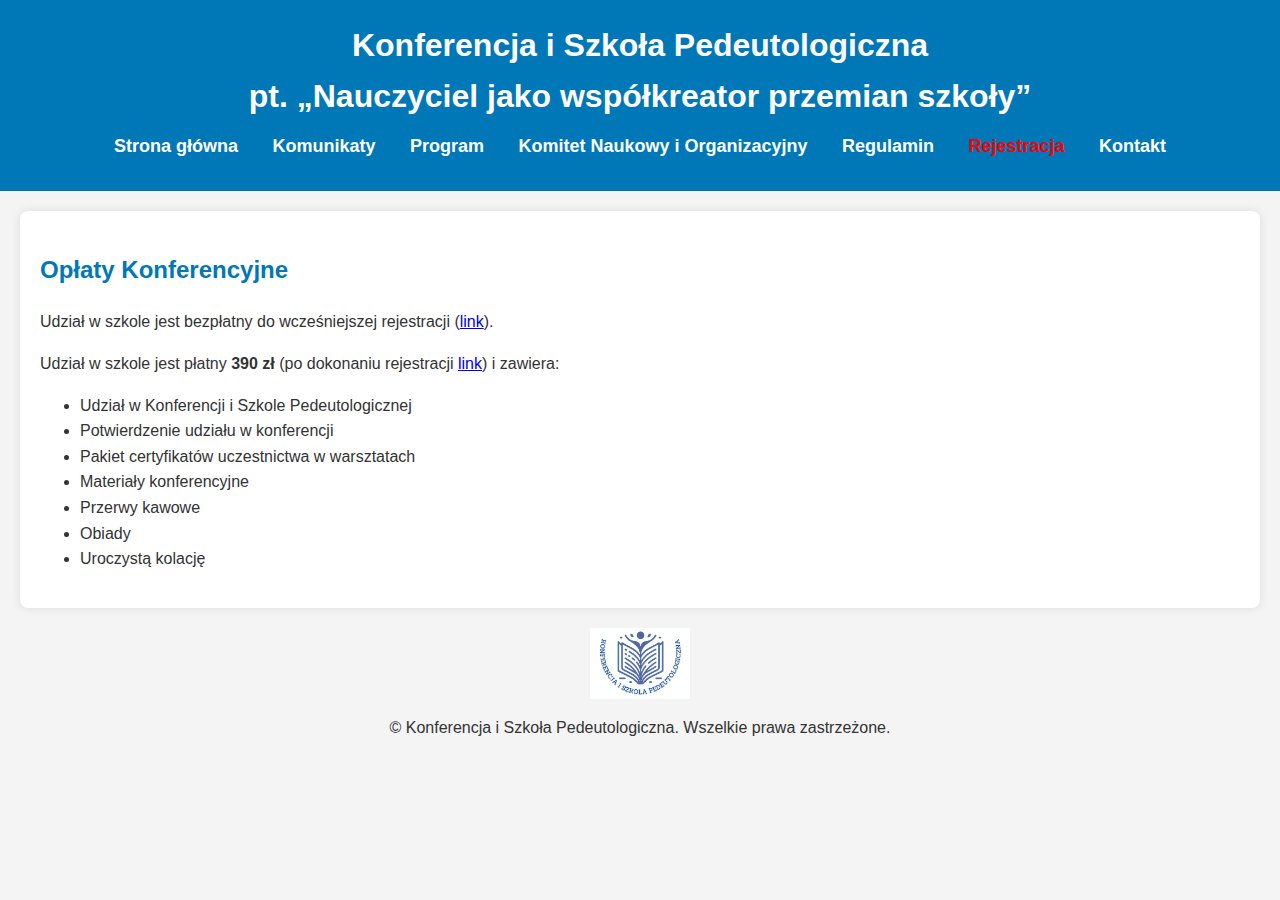
<file: oplaty.html>
<!DOCTYPE html>
<html lang="pl">
<head>
    <meta charset="UTF-8">
    <meta name="viewport" content="width=device-width, initial-scale=1.0">
    <meta name="description" content="II Konferencja i Szkoła Pedeutologiczna">
    <title>II Konferencja i Szkoła Pedeutologiczna</title>
    <link rel="stylesheet" href="style.css">
</head>
<body>

    <header>
        <div class="container">
            <h1>Konferencja i Szkoła Pedeutologiczna  <br> pt. „Nauczyciel jako współkreator przemian szkoły”</h1>
            <nav>
                <ul>
    <li><a href="index.html">Strona główna</a></li>
    <li><a href="komunikat.html">Komunikaty</a></li>
    <li><a href="program.html">Program</a></li>
    <li><a href="naukowy.html">Komitet Naukowy i Organizacyjny</a></li>
    <li><a href="regulamin.html">Regulamin</a></li>
    <li><a href="rejestracja.html" style="font-weight: bold; color: red;">Rejestracja</a></li> <!-- Wytłuszczony i czerwony -->
    <li><a href="kontakt.html">Kontakt</a></li>
                </ul>
            </nav>
        </div>
    </header>

    <main>
        <section class="container">
            <h2>Opłaty Konferencyjne</h2>
            <p>Udział w szkole jest bezpłatny do wcześniejszej rejestracji (<a href="https://forms.office.com/Pages/ResponsePage.aspx?id=LsD0gGQi80WxJCCyQEfSmxEShiSr9iRHiCIsrGyaF9BUOUw5QjFNSkRTMDdKUEQ3TkNLU1U1TjI1TS4u&embed=true" target="_blank">link</a>).</p>
            <p>Udział w szkole jest płatny <strong>390 zł</strong> (po dokonaniu rejestracji <a href="https://forms.office.com/Pages/ResponsePage.aspx?id=LsD0gGQi80WxJCCyQEfSmxEShiSr9iRHiCIsrGyaF9BUOUw5QjFNSkRTMDdKUEQ3TkNLU1U1TjI1TS4u&embed=true" target="_blank">link</a>) i zawiera:</p>
            <ul>
                <li>Udział w Konferencji i Szkole Pedeutologicznej</li>
                <li>Potwierdzenie udziału w konferencji</li>
                <li>Pakiet certyfikatów uczestnictwa w warsztatach</li>
                <li>Materiały konferencyjne</li>
                <li>Przerwy kawowe</li>
                <li>Obiady</li>
                <li>Uroczystą kolację</li>
            </ul>
        </section>
    </main>

    <footer>
        <div class="container">
            <img src="stopka.png" alt="Logo stopka" style="display: block; margin: 0 auto; width: 100px;">
            <p style="text-align: center;">&copy; Konferencja i Szkoła Pedeutologiczna. Wszelkie prawa zastrzeżone.</p>
        </div>
    </footer>

</body>
</html>
</file>
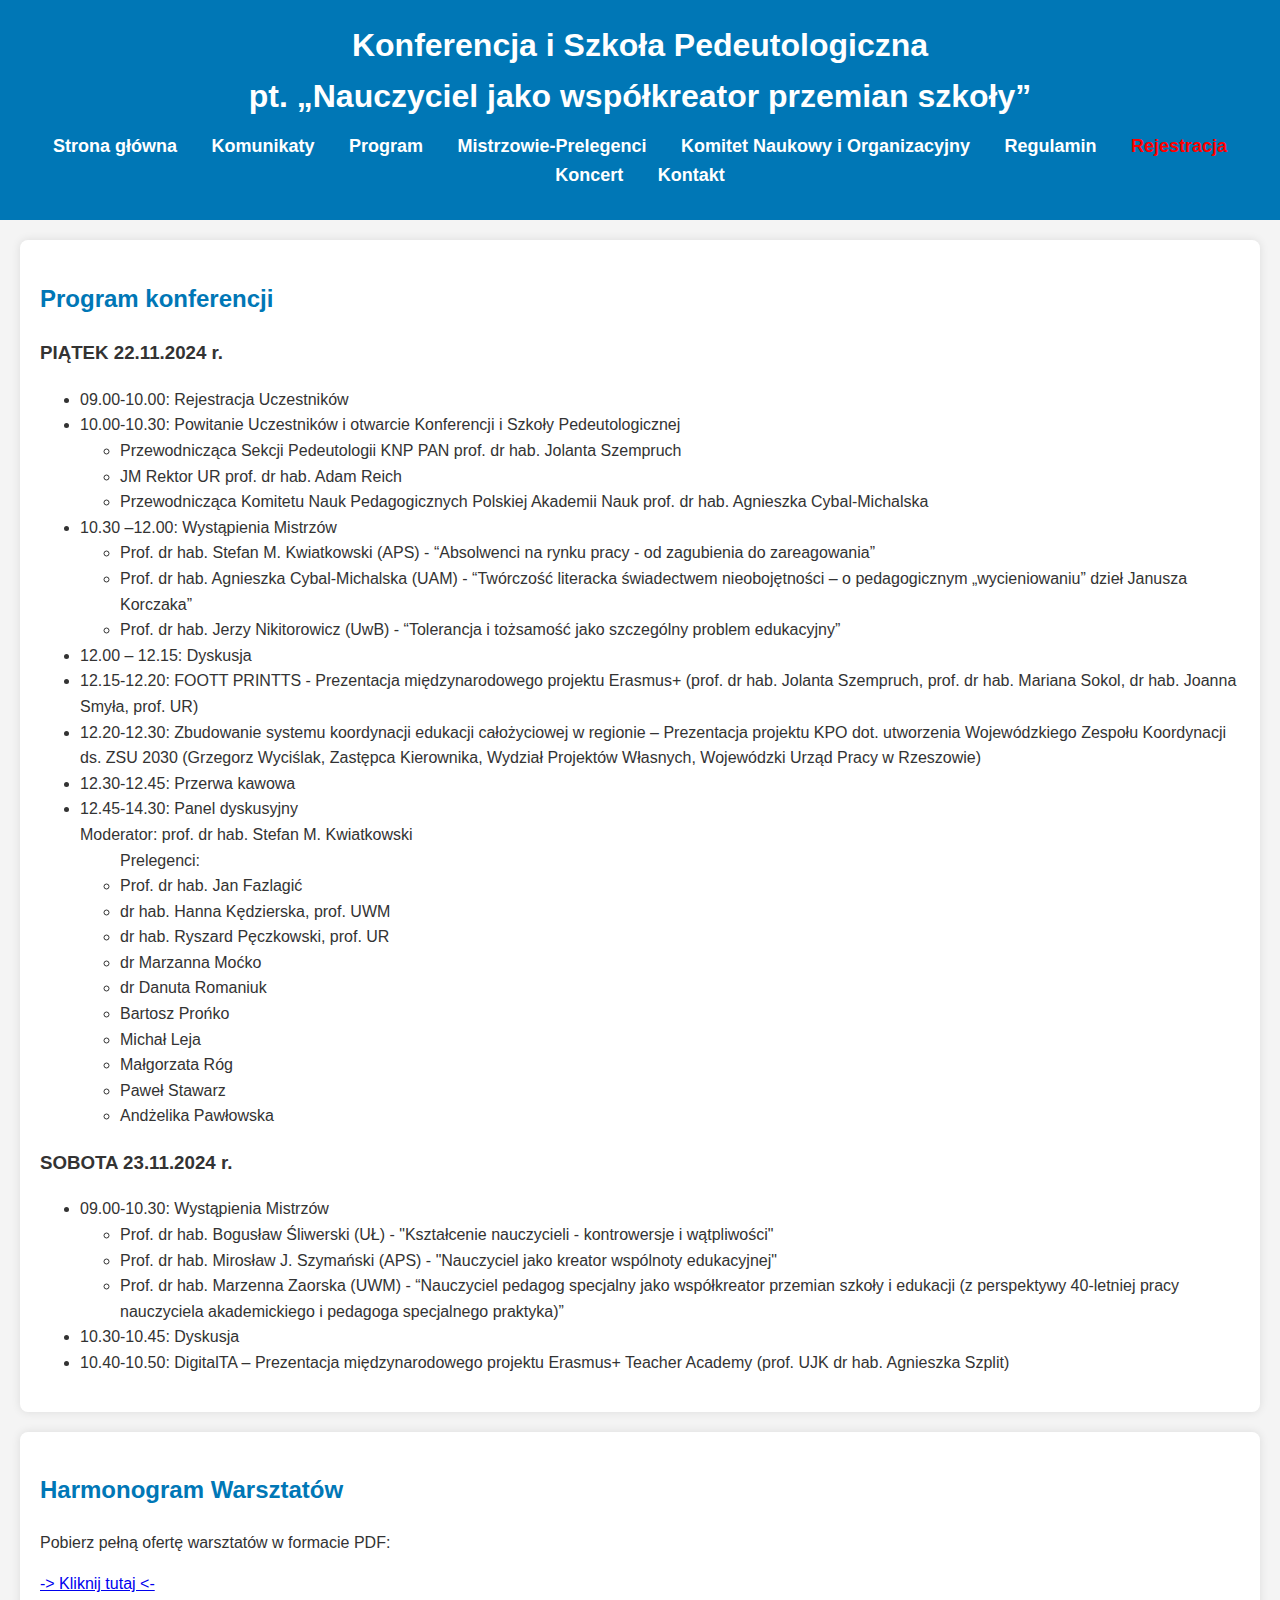
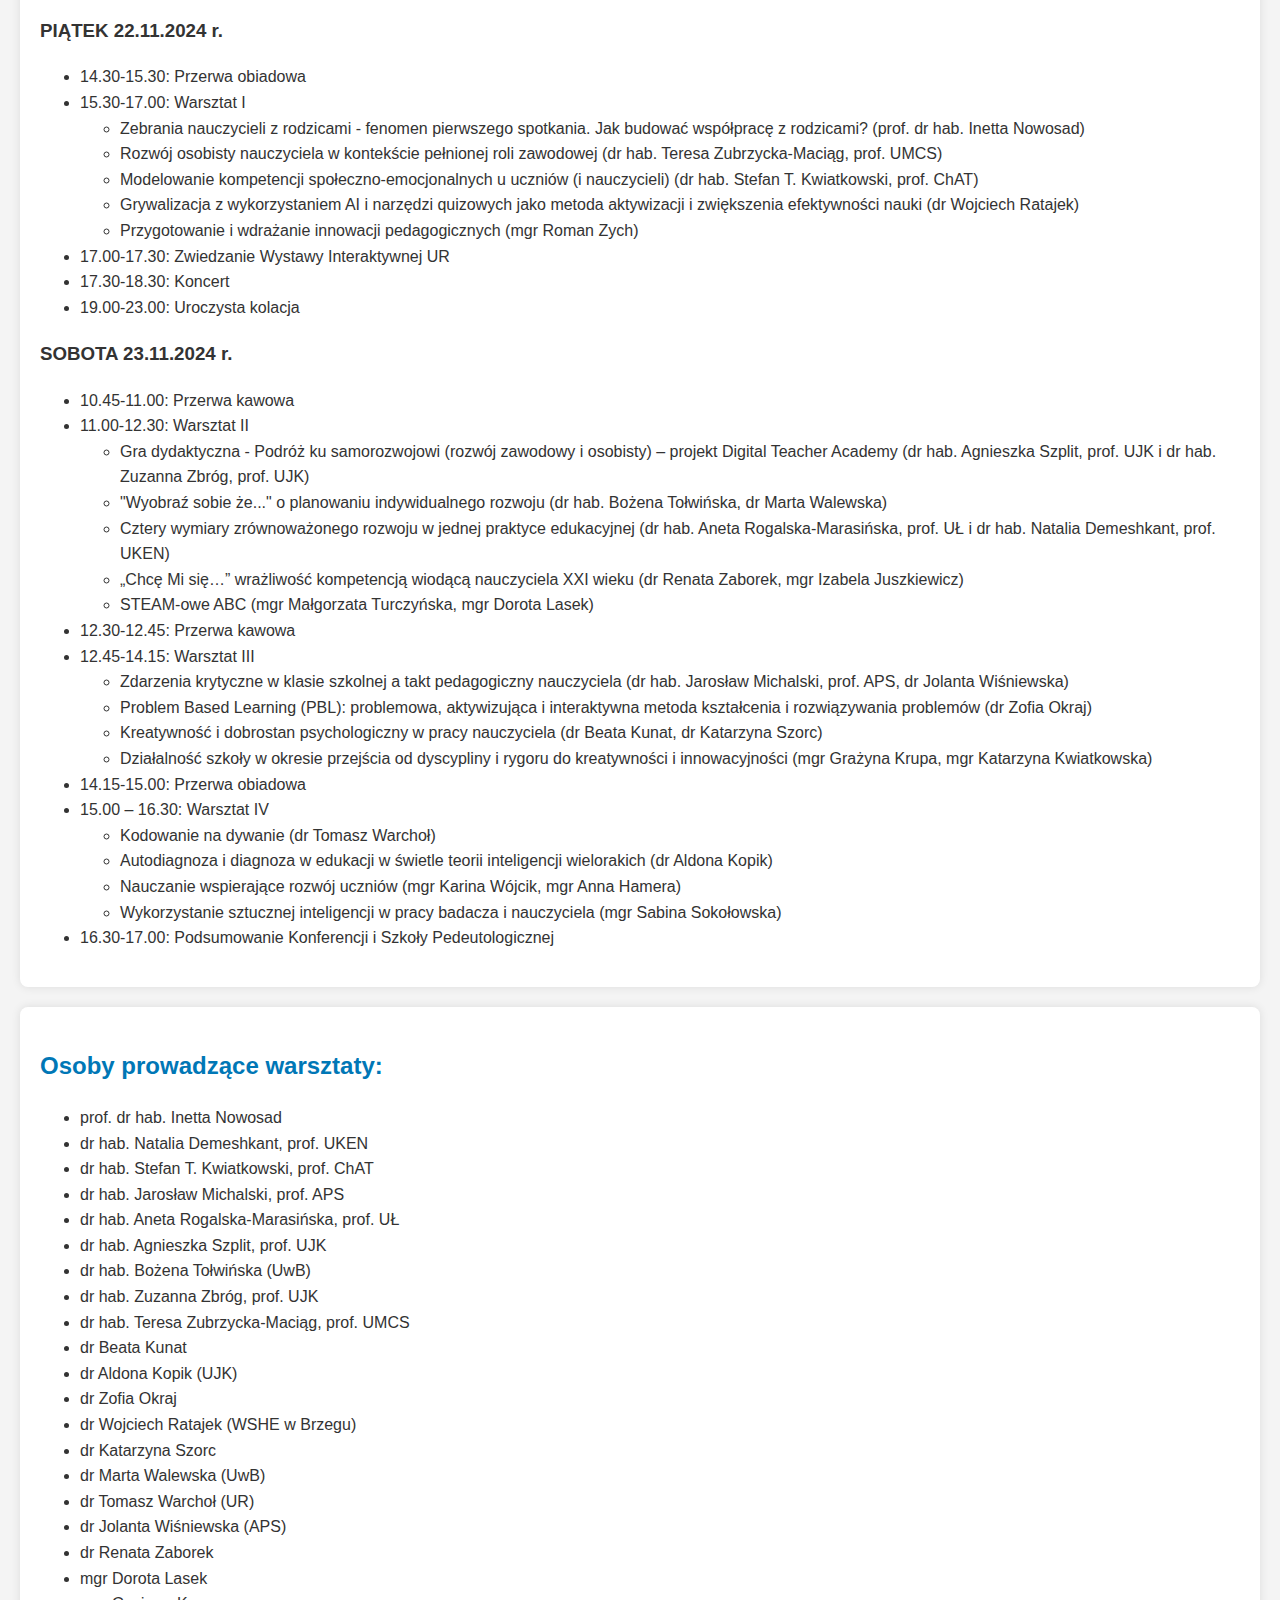
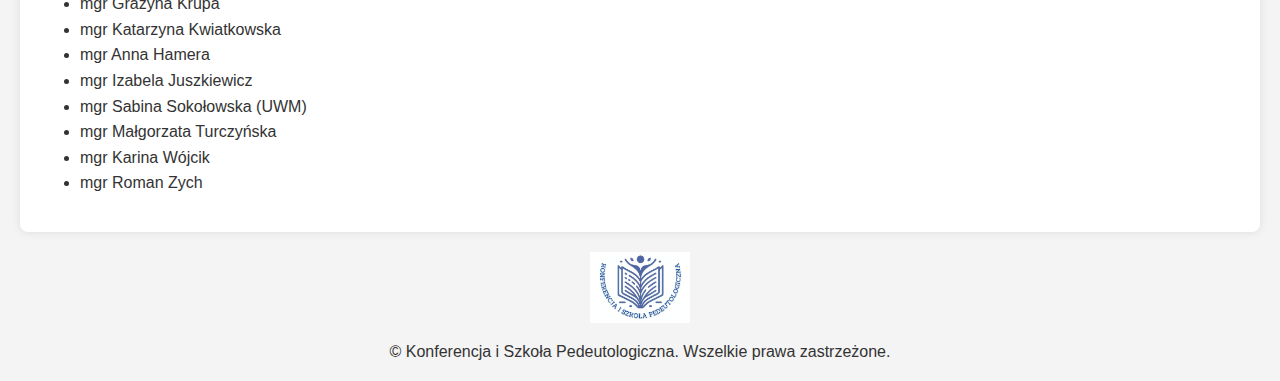
<file: program.html>
<!DOCTYPE html>
<html lang="pl">
<head>
    <meta charset="UTF-8">
    <meta name="viewport" content="width=device-width, initial-scale=1.0">
    <meta name="description" content="II Konferencja i Szkoła Pedeutologiczna">
    <title>II Konferencja i Szkoła Pedeutologiczna</title>
    <link rel="stylesheet" href="style.css">
</head>
<body>

    <header>
        <div class="container">
            <h1>Konferencja i Szkoła Pedeutologiczna  <br> pt. „Nauczyciel jako współkreator przemian szkoły”</h1>
            <nav>
                <ul>
                    <li><a href="index.html">Strona główna</a></li>
                    <li><a href="komunikat.html">Komunikaty</a></li>
                    <li><a href="program.html">Program</a></li>
                    <li><a href="mp.html">Mistrzowie-Prelegenci</a></li>             
                    <li><a href="naukowy.html">Komitet Naukowy i Organizacyjny</a></li>
                    <li><a href="regulamin.html">Regulamin</a></li>
                    <li><a href="rejestracja.html" style="font-weight: bold; color: red;">Rejestracja</a></li>
		    <li><a href="koncert.html">Koncert</a></li>
                    <li><a href="kontakt.html">Kontakt</a></li>
                </ul>
            </nav>
        </div>
    </header>

    <main>
        <section class="container">
            <h2>Program konferencji</h2>
        
            <h3>PIĄTEK 22.11.2024 r.</h3>
            <ul>
                <li>09.00-10.00: Rejestracja Uczestników</li>
                <li>10.00-10.30: Powitanie Uczestników i otwarcie Konferencji i Szkoły Pedeutologicznej
                    <ul>
                        <li>Przewodnicząca Sekcji Pedeutologii KNP PAN prof. dr hab. Jolanta Szempruch</li>
                        <li>JM Rektor UR prof. dr hab. Adam Reich</li>
                        <li>Przewodnicząca Komitetu Nauk Pedagogicznych Polskiej Akademii Nauk prof. dr hab. Agnieszka Cybal-Michalska</li>
                    </ul>
                </li>
                <li>10.30 –12.00: Wystąpienia Mistrzów
                    <ul>
                        <li>Prof. dr hab. Stefan M. Kwiatkowski (APS) - “Absolwenci na rynku pracy - od zagubienia do zareagowania”</li>
                        <li>Prof. dr hab. Agnieszka Cybal-Michalska (UAM) - “Twórczość literacka świadectwem nieobojętności – o pedagogicznym „wycieniowaniu” dzieł Janusza Korczaka”</li>
                        <li>Prof. dr hab. Jerzy Nikitorowicz (UwB) - “Tolerancja i tożsamość jako szczególny problem edukacyjny”</li>
                    </ul>
                </li>
                <li>12.00 – 12.15: Dyskusja</li>
                <li>12.15-12.20: FOOTT PRINTTS - Prezentacja międzynarodowego projektu Erasmus+  (prof. dr hab. Jolanta Szempruch, prof. dr hab. Mariana Sokol, dr hab. Joanna Smyła, prof. UR)</li>
                <li>12.20-12.30: Zbudowanie systemu koordynacji edukacji całożyciowej w regionie – Prezentacja projektu KPO dot. utworzenia Wojewódzkiego Zespołu Koordynacji ds. ZSU
		2030 (Grzegorz Wyciślak, Zastępca Kierownika, Wydział Projektów Własnych, Wojewódzki Urząd Pracy w Rzeszowie)</li>
		<li>12.30-12.45: Przerwa kawowa</li>
                <li>12.45-14.30: Panel dyskusyjny</li>
                 Moderator: prof. dr hab. Stefan M. Kwiatkowski
                <ul>
               Prelegenci:
                <li> Prof. dr hab. Jan Fazlagić</li>
                 <li>   dr hab. Hanna Kędzierska, prof. UWM </li>
                <li>dr hab. Ryszard Pęczkowski, prof. UR</li>
                <li>dr Marzanna Moćko</li>
                <li>dr Danuta Romaniuk</li>
                <li>Bartosz Prońko</li>
                <li>Michał Leja</li>
                <li>Małgorzata Róg </li>
                <li>Paweł Stawarz</li>
                <li>Andżelika Pawłowska</li>
                </ul>
            </ul>
   
            
            <h3>SOBOTA 23.11.2024 r.</h3>
            <ul>
                <li>09.00-10.30: Wystąpienia Mistrzów
                    <ul>
                        <li>Prof. dr hab. Bogusław Śliwerski (UŁ) - "Kształcenie nauczycieli - kontrowersje i wątpliwości"</li>
                        <li>Prof. dr hab. Mirosław J. Szymański (APS) - "Nauczyciel jako kreator wspólnoty edukacyjnej"</li>
                        <li>Prof. dr hab. Marzenna Zaorska (UWM) - “Nauczyciel pedagog specjalny jako współkreator przemian szkoły i edukacji (z perspektywy 40-letniej pracy nauczyciela akademickiego i pedagoga specjalnego praktyka)”</li>
                    </ul>
                </li>
                <li>10.30-10.45: Dyskusja</li>
           <li> 10.40-10.50: DigitalTA – Prezentacja międzynarodowego projektu Erasmus+ Teacher Academy (prof. UJK dr hab. Agnieszka Szplit)</li>
            </ul>
     
        </section>

        <section class="container">
            <h2>Harmonogram Warsztatów</h2>
            <p>Pobierz pełną ofertę warsztatów w formacie PDF:</p>
            <a href="warsztaty.pdf" download>-> Kliknij tutaj <-</a>
      
 
            <h3>PIĄTEK 22.11.2024 r.</h3>
            <ul>
                <li>14.30-15.30: Przerwa obiadowa</li>
                <li>15.30-17.00: Warsztat I
                    <ul>
                        <li>Zebrania nauczycieli z rodzicami - fenomen pierwszego spotkania. Jak budować współpracę z rodzicami? (prof. dr hab. Inetta Nowosad)</li>
                        <li>Rozwój osobisty nauczyciela w kontekście pełnionej roli zawodowej (dr hab. Teresa Zubrzycka-Maciąg, prof. UMCS)</li>
                        <li>Modelowanie kompetencji społeczno-emocjonalnych u uczniów (i nauczycieli) (dr hab. Stefan T. Kwiatkowski, prof. ChAT)</li>
                        <li>Grywalizacja z wykorzystaniem AI i narzędzi quizowych jako metoda aktywizacji i zwiększenia efektywności nauki (dr Wojciech Ratajek)</li>
                        <li>Przygotowanie i wdrażanie innowacji pedagogicznych (mgr Roman Zych)</li>
                    </ul>
                                    
             
                <li>17.00-17.30: Zwiedzanie Wystawy Interaktywnej UR</li>
                <li>17.30-18.30: Koncert</li>
                <li>19.00-23.00: Uroczysta kolacja</li>
                </li>
            </ul>

            <h3>SOBOTA 23.11.2024 r.</h3>
            <ul>     <li>10.45-11.00: Przerwa kawowa</li>
         
                <li>
                    11.00-12.30: Warsztat II
                    <ul>
                        <li>Gra dydaktyczna - Podróż ku samorozwojowi (rozwój zawodowy i osobisty) – projekt Digital Teacher Academy (dr hab. Agnieszka Szplit, prof. UJK i dr hab. Zuzanna Zbróg, prof. UJK)</li>
                        <li>"Wyobraź sobie że..." o planowaniu indywidualnego rozwoju (dr hab. Bożena Tołwińska, dr Marta Walewska)</li>
                        <li>Cztery wymiary zrównoważonego rozwoju w jednej praktyce edukacyjnej (dr hab. Aneta Rogalska-Marasińska, prof. UŁ i dr hab. Natalia Demeshkant, prof. UKEN)</li>
                        <li>„Chcę Mi się…” wrażliwość kompetencją wiodącą nauczyciela XXI wieku (dr Renata Zaborek, mgr Izabela Juszkiewicz)</li>
                        <li>STEAM-owe ABC (mgr Małgorzata Turczyńska, mgr Dorota Lasek)</li>
                    </ul>
                </li>
                <li>12.30-12.45: Przerwa kawowa</li>
                <li>12.45-14.15: Warsztat III
                    <ul>
                        <li>Zdarzenia krytyczne w klasie szkolnej a takt pedagogiczny nauczyciela (dr hab. Jarosław Michalski, prof. APS, dr Jolanta Wiśniewska)</li>
                        <li>Problem Based Learning (PBL): problemowa, aktywizująca i interaktywna metoda kształcenia i rozwiązywania problemów (dr Zofia Okraj)</li>
                        <li>Kreatywność i dobrostan psychologiczny w pracy nauczyciela (dr Beata Kunat, dr Katarzyna Szorc)</li>
                        <li>Działalność szkoły w okresie przejścia od dyscypliny i rygoru do kreatywności i innowacyjności (mgr Grażyna Krupa, mgr Katarzyna Kwiatkowska)</li>
                    </ul>
                </li>
                <li>14.15-15.00: Przerwa obiadowa</li>
                <li>15.00 – 16.30: Warsztat IV
                    <ul>
                        <li>Kodowanie na dywanie (dr Tomasz Warchoł)</li>
                        <li>Autodiagnoza i diagnoza w edukacji w świetle teorii inteligencji wielorakich (dr Aldona Kopik)</li>
                        <li>Nauczanie wspierające rozwój uczniów (mgr Karina Wójcik, mgr Anna Hamera)</li>
                        <li>Wykorzystanie sztucznej inteligencji w pracy badacza i nauczyciela (mgr Sabina Sokołowska)</li>
                    </ul>
               <li>16.30-17.00: Podsumowanie Konferencji i Szkoły Pedeutologicznej</li>
                </li>
            </ul>
        </section>


  <section class="container">
 <h2>Osoby prowadzące warsztaty: </h2>
<ul>
        <li>prof. dr hab. Inetta Nowosad</li>
        <li>dr hab. Natalia Demeshkant, prof. UKEN</li>        
        <li>dr hab. Stefan T. Kwiatkowski, prof. ChAT</li>
        <li>dr hab. Jarosław Michalski, prof. APS </li>
        <li>dr hab. Aneta Rogalska-Marasińska, prof. UŁ</li>
        <li>dr hab. Agnieszka Szplit, prof. UJK </li>
        <li>dr hab. Bożena Tołwińska (UwB)</li>
        <li>dr hab. Zuzanna Zbróg, prof. UJK</li>
    <li>dr hab. Teresa Zubrzycka-Maciąg, prof. UMCS </li>
       <li>dr Beata Kunat</li>
    
         <li>dr Aldona Kopik (UJK) </li>
        <li>dr Zofia Okraj </li>
            <li>dr Wojciech Ratajek (WSHE w Brzegu)</li>
    <li>dr Katarzyna Szorc</li>
    <li>dr Marta Walewska (UwB)</li>
       <li>dr Tomasz Warchoł (UR)</li>
            <li>dr Jolanta Wiśniewska (APS)</li>    
    <li>dr Renata Zaborek </li>


       
        <li>mgr Dorota Lasek </li>
        <li>mgr Grażyna Krupa</li>
        <li>mgr Katarzyna Kwiatkowska</li>
        <li>mgr Anna Hamera</li>
          <li>mgr Izabela Juszkiewicz</li>   

        <li>mgr Sabina Sokołowska (UWM)</li>
         <li>mgr Małgorzata Turczyńska </li>
     
     <li>mgr Karina Wójcik</li>

        <li>mgr Roman Zych</li>
    </ul>
  </section>
        
    </main>

    <footer>
        <div class="container">
            <img src="stopka.png" alt="Logo stopka" style="display: block; margin: 0 auto; width: 100px;">
            <p style="text-align: center;">&copy; Konferencja i Szkoła Pedeutologiczna. Wszelkie prawa zastrzeżone.</p>
        </div>
    </footer>
    
</body>
</html>
</file>
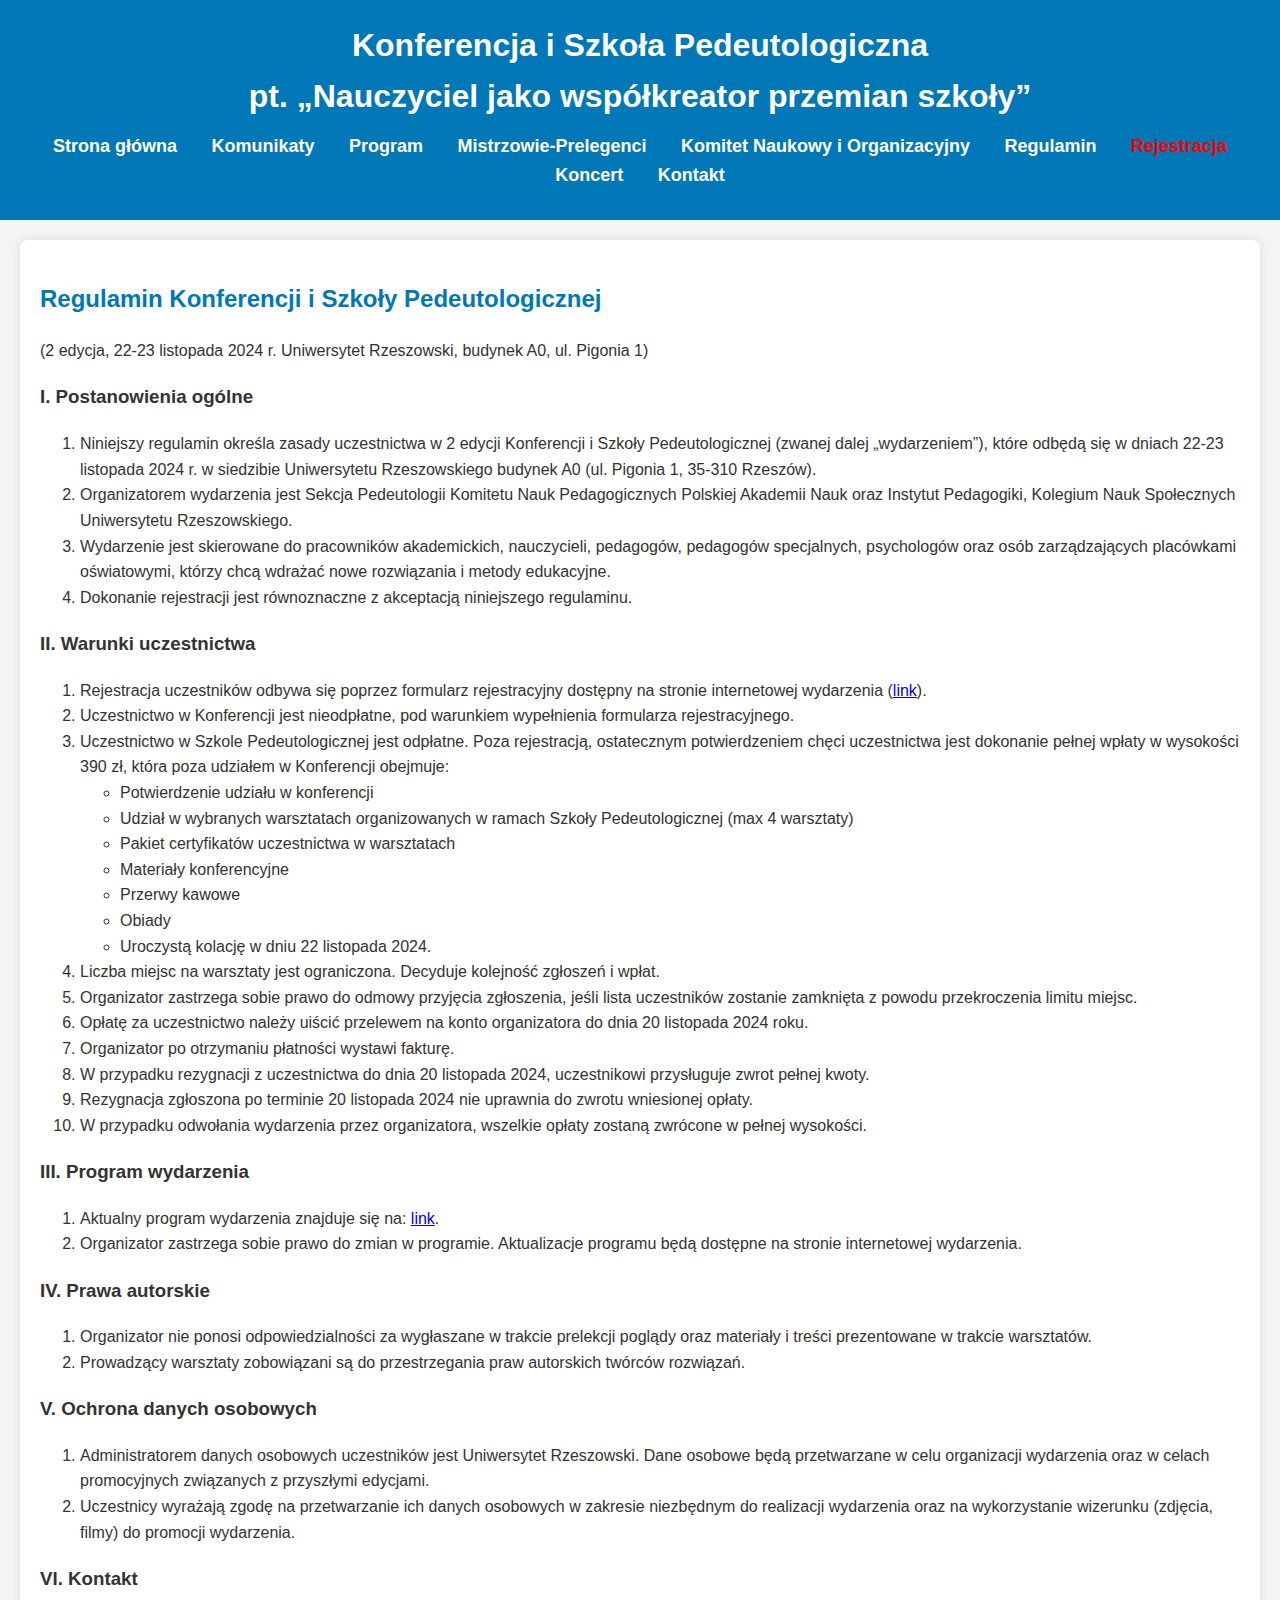
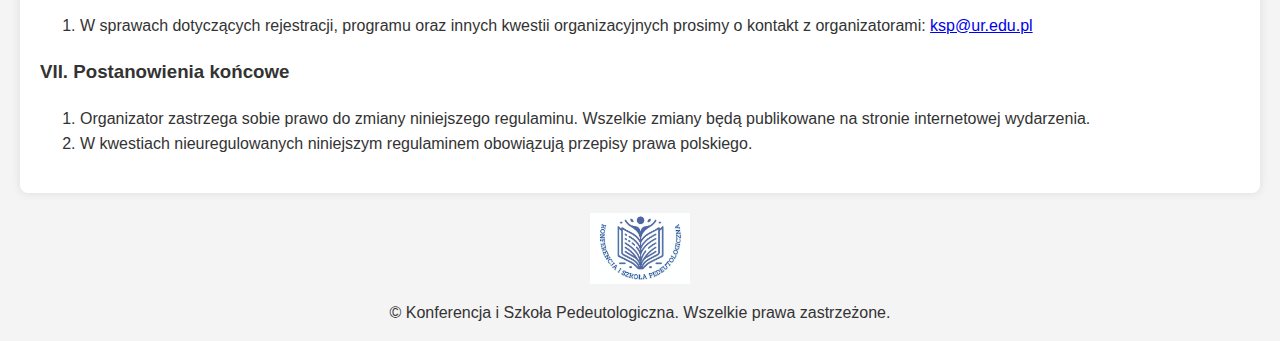
<file: regulamin.html>
<!DOCTYPE html>
<html lang="pl">
<head>
    <meta charset="UTF-8">
    <meta name="viewport" content="width=device-width, initial-scale=1.0">
    <meta name="description" content="Regulamin Konferencji i Szkoły Pedeutologicznej">
    <title>Regulamin - II Konferencja i Szkoła Pedeutologiczna</title>
    <link rel="stylesheet" href="style.css">
</head>
<body>

    <header>
        <div class="container">
            <h1>Konferencja i Szkoła Pedeutologiczna <br> pt. „Nauczyciel jako współkreator przemian szkoły”</h1>
            <nav>
                <ul>
                    <li><a href="index.html">Strona główna</a></li>
                    <li><a href="komunikat.html">Komunikaty</a></li>
                    <li><a href="program.html">Program</a></li>
                    <li><a href="mp.html">Mistrzowie-Prelegenci</a></li>             
                    <li><a href="naukowy.html">Komitet Naukowy i Organizacyjny</a></li>
                    <li><a href="regulamin.html">Regulamin</a></li>
                    <li><a href="rejestracja.html" style="font-weight: bold; color: red;">Rejestracja</a></li>
		    <li><a href="koncert.html">Koncert</a></li>
                    <li><a href="kontakt.html">Kontakt</a></li>
                </ul>
            </nav>
        </div>
    </header>

    <main>
             <section class="container">
            <h2>Regulamin Konferencji i Szkoły Pedeutologicznej</h2>
            <p>(2 edycja, 22-23 listopada 2024 r. Uniwersytet Rzeszowski, budynek A0, ul. Pigonia 1)</p>

            <h3>I. Postanowienia ogólne</h3>
            <ol>
                <li>Niniejszy regulamin określa zasady uczestnictwa w 2 edycji Konferencji i Szkoły Pedeutologicznej (zwanej dalej „wydarzeniem”), które odbędą się w dniach 22-23 listopada 2024 r. w siedzibie Uniwersytetu Rzeszowskiego budynek A0 (ul. Pigonia 1, 35-310 Rzeszów).</li>
                <li>Organizatorem wydarzenia jest Sekcja Pedeutologii Komitetu Nauk Pedagogicznych Polskiej Akademii Nauk oraz Instytut Pedagogiki, Kolegium Nauk Społecznych Uniwersytetu Rzeszowskiego.</li>
                <li>Wydarzenie jest skierowane do pracowników akademickich, nauczycieli, pedagogów, pedagogów specjalnych, psychologów oraz osób zarządzających placówkami oświatowymi, którzy chcą wdrażać nowe rozwiązania i metody edukacyjne.</li>
                <li>Dokonanie rejestracji jest równoznaczne z akceptacją niniejszego regulaminu.</li>
            </ol>

            <h3>II. Warunki uczestnictwa</h3>
            <ol>
                <li>Rejestracja uczestników odbywa się poprzez formularz rejestracyjny dostępny na stronie internetowej wydarzenia (<a href="https://www.ksp.rzeszow.pl/rejestracja.html" target="_blank">link</a>).</li>
                <li>Uczestnictwo w Konferencji jest nieodpłatne, pod warunkiem wypełnienia formularza rejestracyjnego.</li>
                <li>Uczestnictwo w Szkole Pedeutologicznej jest odpłatne. Poza rejestracją, ostatecznym potwierdzeniem chęci uczestnictwa jest dokonanie pełnej wpłaty w wysokości 390 zł, która poza udziałem w Konferencji obejmuje:</li>
                <ul>
                    <li>Potwierdzenie udziału w konferencji</li>
                    <li>Udział w wybranych warsztatach organizowanych w ramach Szkoły Pedeutologicznej (max 4 warsztaty)</li>
                    <li>Pakiet certyfikatów uczestnictwa w warsztatach</li>
                    <li>Materiały konferencyjne</li>
                    <li>Przerwy kawowe</li>
                    <li>Obiady</li>
                    <li>Uroczystą kolację w dniu 22 listopada 2024.</li>
                </ul>
                <li>Liczba miejsc na warsztaty jest ograniczona. Decyduje kolejność zgłoszeń i wpłat.</li>
                <li>Organizator zastrzega sobie prawo do odmowy przyjęcia zgłoszenia, jeśli lista uczestników zostanie zamknięta z powodu przekroczenia limitu miejsc.</li>
                <li>Opłatę za uczestnictwo należy uiścić przelewem na konto organizatora do dnia 20 listopada 2024 roku.</li>
                <li>Organizator po otrzymaniu płatności wystawi fakturę.</li>
                <li>W przypadku rezygnacji z uczestnictwa do dnia 20 listopada 2024, uczestnikowi przysługuje zwrot pełnej kwoty.</li>
                <li>Rezygnacja zgłoszona po terminie 20 listopada 2024 nie uprawnia do zwrotu wniesionej opłaty.</li>
                <li>W przypadku odwołania wydarzenia przez organizatora, wszelkie opłaty zostaną zwrócone w pełnej wysokości.</li>
            </ol>

            <h3>III. Program wydarzenia</h3>
            <ol>
                <li>Aktualny program wydarzenia znajduje się na: <a href="https://www.ksp.rzeszow.pl/program.html" target="_blank">link</a>.</li>
                <li>Organizator zastrzega sobie prawo do zmian w programie. Aktualizacje programu będą dostępne na stronie internetowej wydarzenia.</li>
            </ol>

            <h3>IV. Prawa autorskie</h3>
            <ol>
                <li>Organizator nie ponosi odpowiedzialności za wygłaszane w trakcie prelekcji poglądy oraz materiały i treści prezentowane w trakcie warsztatów.</li>
                <li>Prowadzący warsztaty zobowiązani są do przestrzegania praw autorskich twórców rozwiązań.</li>
            </ol>

            <h3>V. Ochrona danych osobowych</h3>
            <ol>
                <li>Administratorem danych osobowych uczestników jest Uniwersytet Rzeszowski. Dane osobowe będą przetwarzane w celu organizacji wydarzenia oraz w celach promocyjnych związanych z przyszłymi edycjami.</li>
                <li>Uczestnicy wyrażają zgodę na przetwarzanie ich danych osobowych w zakresie niezbędnym do realizacji wydarzenia oraz na wykorzystanie wizerunku (zdjęcia, filmy) do promocji wydarzenia.</li>
            </ol>

            <h3>VI. Kontakt</h3>
            <ol>
                <li>W sprawach dotyczących rejestracji, programu oraz innych kwestii organizacyjnych prosimy o kontakt z organizatorami: <a href="mailto:ksp@ur.edu.pl">ksp@ur.edu.pl</a></li>
            </ol>

            <h3>VII. Postanowienia końcowe</h3>
            <ol>
                <li>Organizator zastrzega sobie prawo do zmiany niniejszego regulaminu. Wszelkie zmiany będą publikowane na stronie internetowej wydarzenia.</li>
                <li>W kwestiach nieuregulowanych niniejszym regulaminem obowiązują przepisy prawa polskiego.</li>
            </ol>
        </section>
    </main>

    <footer>
        <div class="container">
            <img src="stopka.png" alt="Logo stopka" style="display: block; margin: 0 auto; width: 100px;">
            <p style="text-align: center;">&copy; Konferencja i Szkoła Pedeutologiczna. Wszelkie prawa zastrzeżone.</p>
        </div>
    </footer>

</body>
</html>
</file>
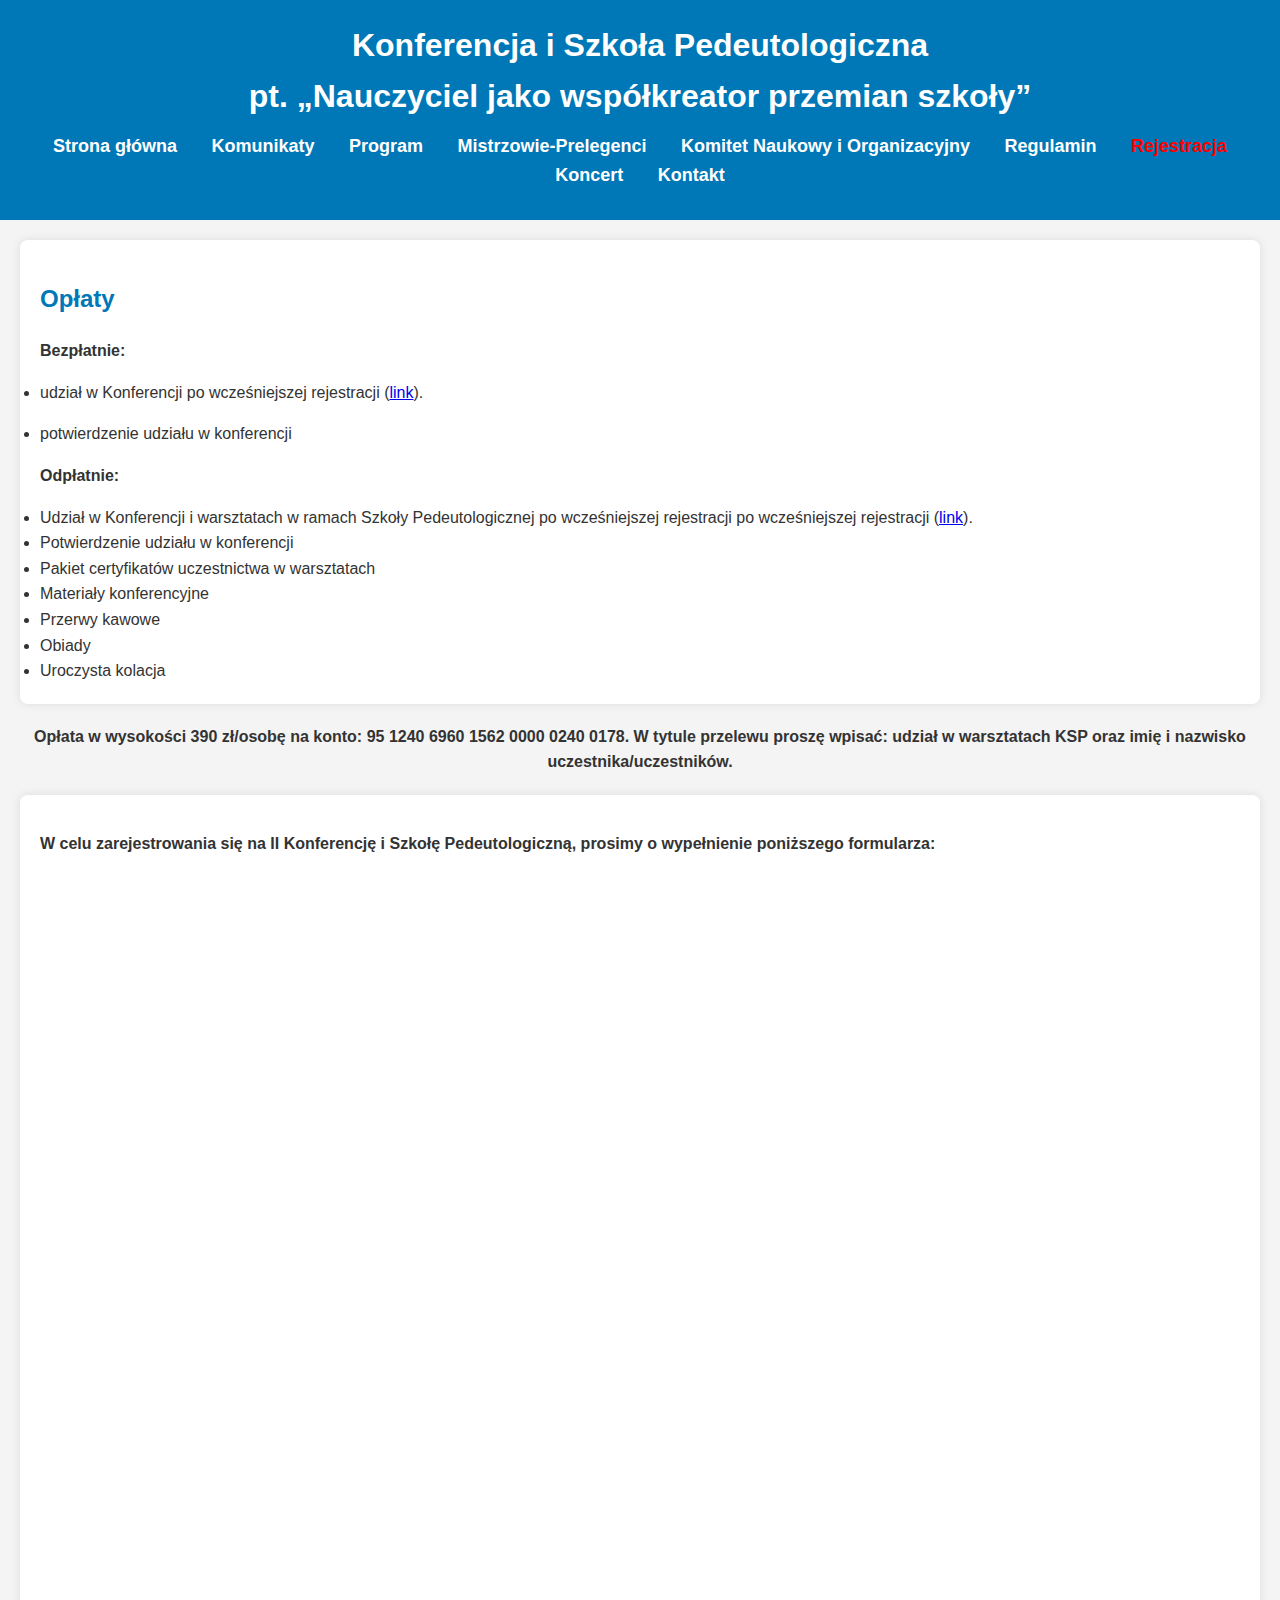
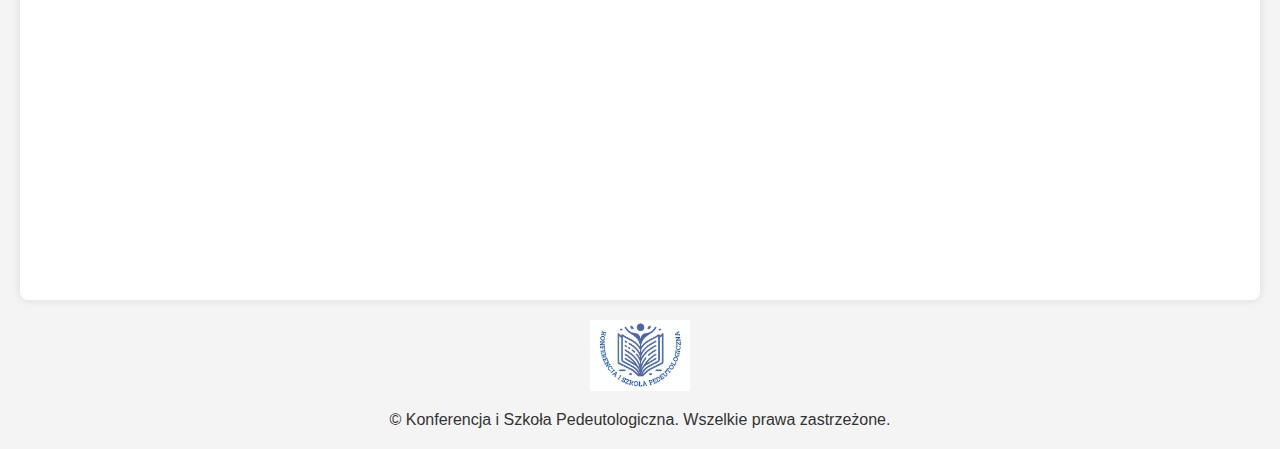
<file: rejestracja.html>
<!DOCTYPE html>
<html lang="pl">
<head>
    <meta charset="UTF-8">
    <meta name="viewport" content="width=device-width, initial-scale=1.0">
    <meta name="description" content="Rejestracja na II Konferencję i Szkołę Pedeutologiczną">
    <title>Rejestracja - II Konferencja i Szkoła Pedeutologiczna</title>
    <link rel="stylesheet" href="style.css">
</head>
<body>

    <header>
        <div class="container">
            <h1>Konferencja i Szkoła Pedeutologiczna  <br> pt. „Nauczyciel jako współkreator przemian szkoły”</h1>
            <nav>
                <ul>
                    <li><a href="index.html">Strona główna</a></li>
                    <li><a href="komunikat.html">Komunikaty</a></li>
                    <li><a href="program.html">Program</a></li>
                    <li><a href="mp.html">Mistrzowie-Prelegenci</a></li>             
                    <li><a href="naukowy.html">Komitet Naukowy i Organizacyjny</a></li>
                    <li><a href="regulamin.html">Regulamin</a></li>
                    <li><a href="rejestracja.html" style="font-weight: bold; color: red;">Rejestracja</a></li>
		    <li><a href="koncert.html">Koncert</a></li>
                    <li><a href="kontakt.html">Kontakt</a></li>
                </ul>
            </nav>
        </div>
    </header>

    <main>

        <section class="container">
            <h2>Opłaty</h2>
            <p><strong>Bezpłatnie: </strong></p>
            <p><li>udział w Konferencji po wcześniejszej rejestracji (<a href="https://forms.office.com/Pages/ResponsePage.aspx?id=LsD0gGQi80WxJCCyQEfSmxEShiSr9iRHiCIsrGyaF9BUOUw5QjFNSkRTMDdKUEQ3TkNLU1U1TjI1TS4u&embed=true" target="_blank">link</a>).</p></li>
            <p><li>potwierdzenie udziału w konferencji</p></li>   
            <p><strong>Odpłatnie:</strong>
                <li>Udział w Konferencji i warsztatach w ramach Szkoły Pedeutologicznej po wcześniejszej rejestracji po wcześniejszej rejestracji (<a href="https://forms.office.com/Pages/ResponsePage.aspx?id=LsD0gGQi80WxJCCyQEfSmxEShiSr9iRHiCIsrGyaF9BUOUw5QjFNSkRTMDdKUEQ3TkNLU1U1TjI1TS4u&embed=true" target="_blank">link</a>).</li>
                <li>Potwierdzenie udziału w konferencji</li>
                <li>Pakiet certyfikatów uczestnictwa w warsztatach</li>
                <li>Materiały konferencyjne</li>
                <li>Przerwy kawowe</li>
                <li>Obiady</li>
                <li>Uroczysta kolacja</li>
            </ul>
            
            
        </section>
      <center> <strong> Opłata w wysokości 390 zł/osobę na konto:  95 1240 6960 1562 0000 0240 0178. W tytule przelewu proszę wpisać: udział w warsztatach KSP oraz imię i nazwisko uczestnika/uczestników.</strong></center>
        <section class="container">
            <p><strong>W celu zarejestrowania się na II Konferencję i Szkołę Pedeutologiczną, prosimy o wypełnienie poniższego formularza:</strong></p>
            <iframe src="https://forms.office.com/Pages/ResponsePage.aspx?id=LsD0gGQi80WxJCCyQEfSmxEShiSr9iRHiCIsrGyaF9BUOUw5QjFNSkRTMDdKUEQ3TkNLU1U1TjI1TS4u&embed=true" width="100%" height="1000" frameborder="0" marginheight="0" marginwidth="0">Ładuję…</iframe>
        </section>
    </main>

    <footer>
        <div class="container">
            <img src="stopka.png" alt="Logo stopka" style="display: block; margin: 0 auto; width: 100px;">
            <p style="text-align: center;">&copy; Konferencja i Szkoła Pedeutologiczna. Wszelkie prawa zastrzeżone.</p>
        </div>
    </footer>

</body>
</html>
</file>
<file: style.css>
body {
    font-family: 'Arial', sans-serif;
    line-height: 1.6;
    margin: 0;
    padding: 0;
    background-color: #f4f4f4;
    color: #333;
}

header {
    background-color: #0077b6;
    color: white;
    padding: 20px 0;
    text-align: center;
}

header h1 {
    margin: 0;
}

nav ul {
    list-style: none;
    padding: 0;
    margin: 10px 0;
    text-align: center;
}

nav ul li {
    display: inline;
    margin: 0 15px;
}

nav ul li a {
    color: white;
    text-decoration: none;
    font-weight: bold;
    font-size: 18px;
}

section {
    background-color: white;
    margin: 20px;
    padding: 20px;
    border-radius: 8px;
    box-shadow: 0 0 10px rgba(0, 0, 0, 0.1);
}

section h2 {
    color: #0077b6;
}

.patronaty {
    padding: 20px;
    background-color: white; /* Białe tło paska patronatów */
    text-align: center;
    border-top: 2px solid #ccc;
    margin-top: 30px;
}

.honorowy-patronat, .medialne-patronaty {
    margin-bottom: 20px;
}

.honorowy-patronat img, .patronaty-media img {
    display: inline-block;
    margin: 0 10px;
}

.patronaty-media {
    display: flex;
    justify-content: center;
    align-items: center;
    gap: 20px;
}

.plakat {
    text-align: center;
    margin: 40px 0; /* Odstęp wokół plakatu */
}

.plakat h2 {
    font-size: 24px;
    margin-bottom: 20px;
}

.plakat-img img {
    max-width: 100%;  /* Plakat dopasowuje się do szerokości strony */
    height: auto;     /* Zachowanie proporcji plakatu */
    box-shadow: 0px 4px 10px rgba(0, 0, 0, 0.1); /* Dodanie cienia dla plakatu */
}


@media (max-width: 768px) {
    nav ul li {
        display: block;
        margin: 10px 0;
    }
}
</file>
